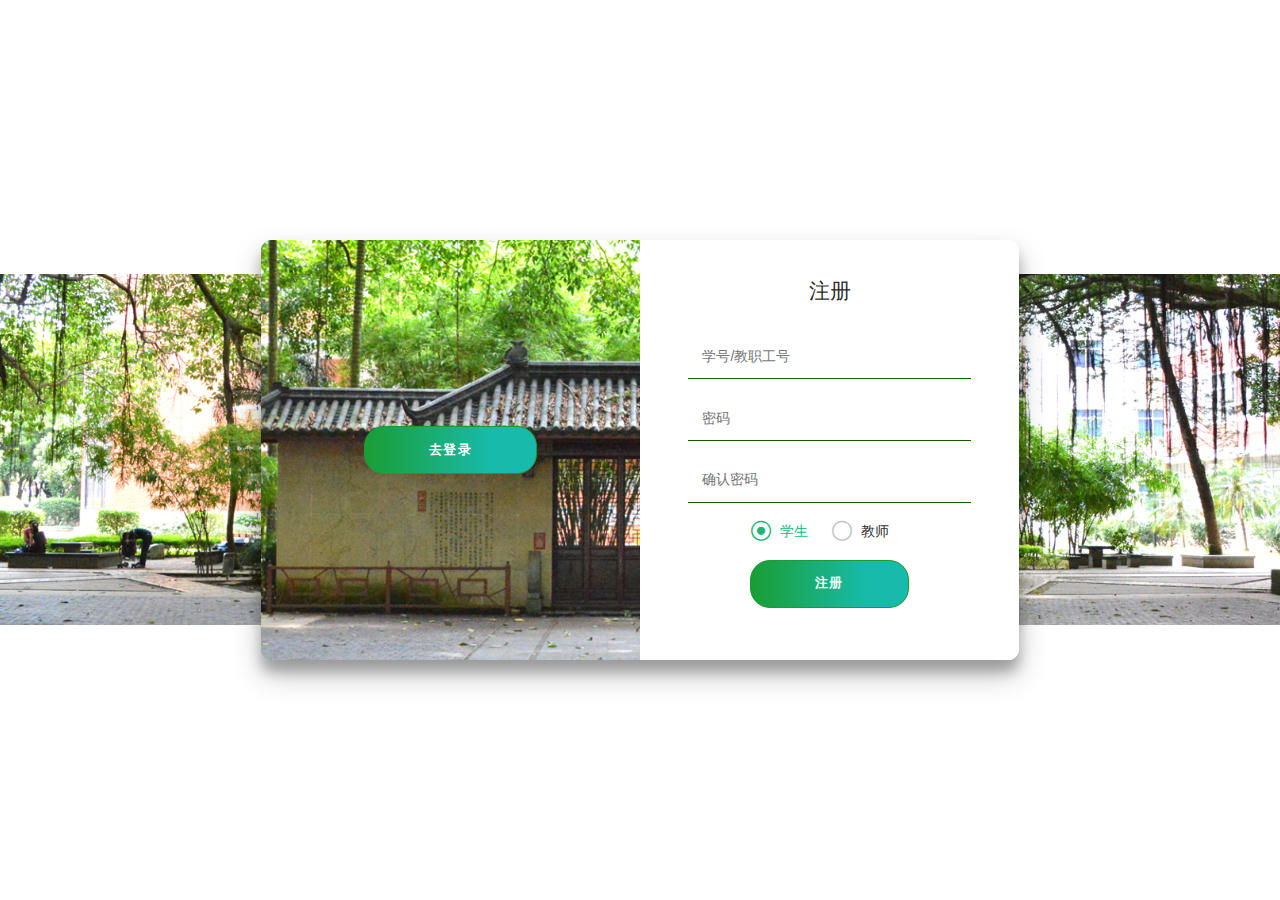
<file: src/main/resources/templates/index.html>
<!DOCTYPE html>
<!--<html lang="en">-->
<head>
    <meta charset="UTF-8">
    <link rel="stylesheet" href="../static/css/login.css">
    <meta name="renderer" content="webkit">
    <meta http-equiv="X-UA-Compatible" content="IE=edge,chrome=1">
    <meta name="viewport" content="width=device-width, initial-scale=1">
    <link rel="stylesheet" href="../static/layui/css/layui.css" />
    <script src="../static/layui/layui.js" type="text/javascript"></script>
    <title>岭南师范学院比赛管理系统</title>
</head>

<body>
    <div class="container right-panel-active">


        <!-- Sign In -->
        <div class="container__form container--signin">
            <form action="#" class="form" id="form2">
                <h2 class="form__title" style="font-size: 2em">岭南师范学院<br>比赛管理系统</h2>
                <input type="tel" name="ID" placeholder="学号" class="input" />
                <input type="password" name="password" placeholder="密码" class="input" />
                <div class="layui-form">
                    <!-- <div class="layui-form-item">
                    <input type="radio" name="people" value="学生" lay-filter="demo-radio-filter" title="学生" checked>
                    <input type="radio" name="people" value="教师" lay-filter="demo-radio-filter" title="教师">
                    <input type="radio" name="people" value="管理员" lay-filter="demo-radio-filter" title="管理员">
                </div> -->
                    <div class="layui-form-item">
                        <button class="btn" lay-submit lay-filter="demo-radio-submit">登录</button>
                        <!--                    <button class="layui-btn" lay-submit lay-filter="demo-radio-submit">确认</button>-->
                    </div>
                </div>
            </form>
        </div>
        <!-- Sign Up -->
        <div class="container__form container--signup">
            <form action="#" class="form" id="form1">
                <h2 class="form__title">注册</h2>
                <input type="username" placeholder="学号/教职工号" class="input" />
                <input type="password" placeholder="密码" class="input" />
                <input type="confirm_password" placeholder="确认密码" class="input" />
                <div class="layui-form">
                    <div class="layui-form-item">
                        <input type="radio" name="people" value="学生" lay-filter="demo-radio-filter" title="学生" checked>
                        <input type="radio" name="people" value="教师" lay-filter="demo-radio-filter" title="教师">
                    </div>
                    <div class="layui-form-item">
                        <!--                    <button class="btn" lay-submit lay-filter="demo-radio-submit">注册</button>-->
                        <button class="btn">注册</button>
                        <!--                    <button class="layui-btn" lay-submit lay-filter="demo-radio-submit">确认</button>-->
                    </div>
                </div>
            </form>
        </div>
        <script>
            layui.use(function () {
                var form = layui.form;
                var layer = layui.layer;

                var form = document.getElementById("form2");
                form.addEventListener('submit', function (e) {
                    e.preventDefault();

                    var formData = new FormData(form);
                    var obj = {};
                    formData.forEach(function (value, key) {
                        if (key === "ID") {
                            obj[key] = parseInt(value);
                        } else {
                            obj[key] = value;
                        }
                    })
                    console.log(JSON.stringify(obj));


                    var ajax = new XMLHttpRequest();
                    ajax.open("POST", "http://127.0.0.1:8080/login", true);

                    ajax.setRequestHeader("Content-Type", "application/json");

                    ajax.send(JSON.stringify(obj))

                    ajax.onreadystatechange = function () {
                        if (ajax.readyState === 4 && ajax.status === 200) {
                            // 解析返回的JSON数据
                            var response = JSON.parse(ajax.responseText);
                            localStorage.setItem("token", response.token)
                            if (response.role === "manager") {
                                window.location.href = "./manager/Match_Information.html";
                            } else if (response.role === "student") {
                                window.location.href = "./student/Student_Information.html";
                            } else if (response.role === "teacher") {
                                window.location.href = "./teacher/Teacher_Information.html";
                            }
                        } else {
                            console.log("密码出错，请重新登录");
                        }
                    };

                });
            });
        </script>

        <!-- Overlay -->
        <div class="container__overlay">
            <div class="overlay">
                <div class="overlay__panel overlay--left">
                    <button class="btn" id="signIn">去登录</button>
                </div>
                <div class="overlay__panel overlay--right">
                    <button class="btn" id="signUp">去注册</button>
                </div>
            </div>
        </div>
    </div>

    <script>
        const signInBtn = document.getElementById("signIn");
        const signUpBtn = document.getElementById("signUp");
        const fistForm = document.getElementById("form1");
        const secondForm = document.getElementById("form2");
        const container = document.querySelector(".container");

        signInBtn.addEventListener("click", () => {
            container.classList.remove("right-panel-active");
        });

        signUpBtn.addEventListener("click", () => {
            container.classList.add("right-panel-active");
        });

        fistForm.addEventListener("submit", (e) => e.preventDefault());
        secondForm.addEventListener("submit", (e) => e.preventDefault());

    </script>

</body>

</html>
</file>
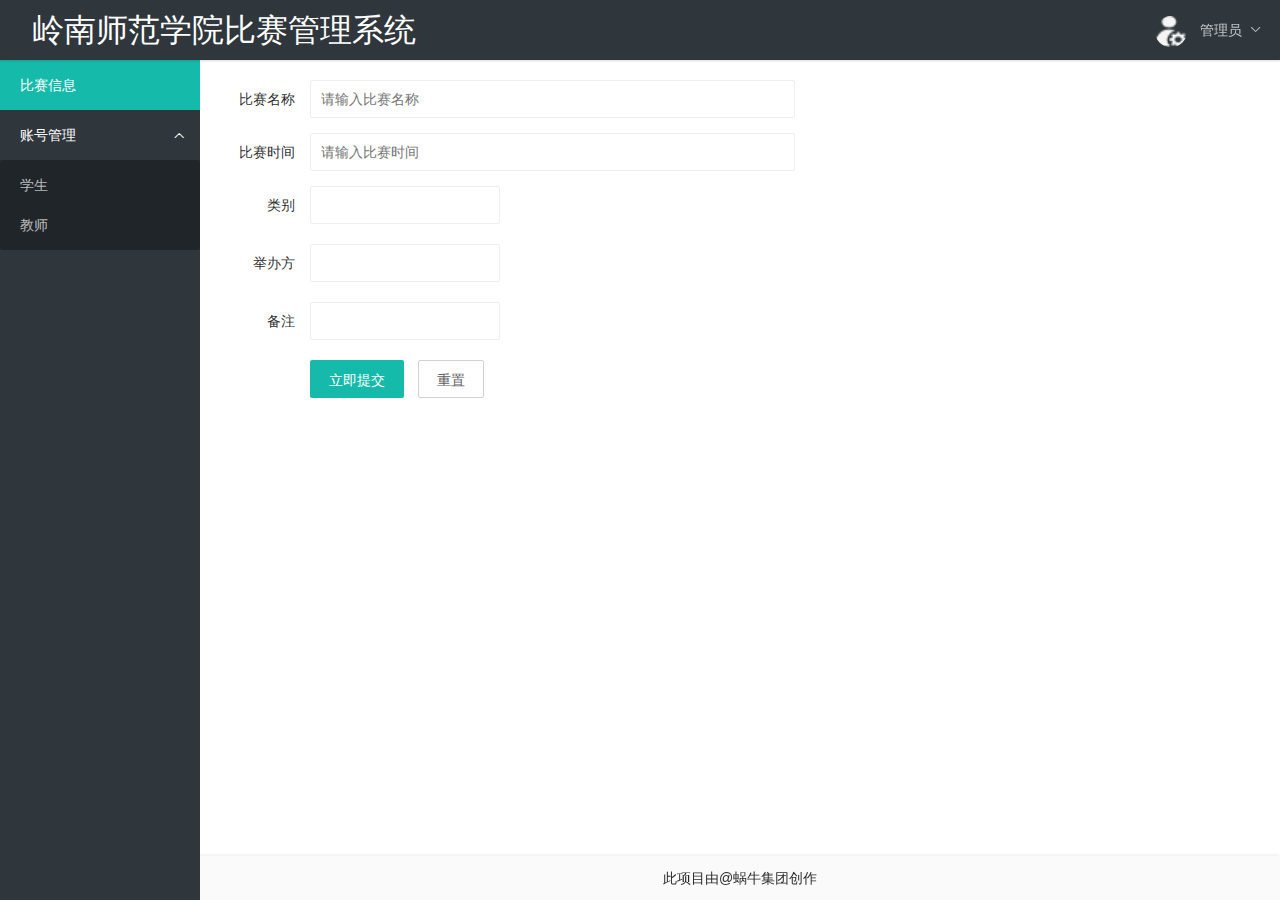
<file: src/main/resources/templates/manager/Match_Information.html>
<!DOCTYPE html>
<html lang="en">

<head>
  <meta charset="UTF-8">
  <title>管理员端</title>
  <meta name="renderer" content="webkit">
  <meta http-equiv="X-UA-Compatible" content="IE=edge,chrome=1">
  <meta name="viewport" content="width=device-width, initial-scale=1">
  <link rel="stylesheet" href="../../static/layui/css/layui.css" />
  <script src="../../static/layui/layui.js" type="text/javascript"></script>
</head>

<body>
  <div class="layui-layout layui-layout-admin">
    <div class="layui-header ">
      <div class="layui-logo layui-hide-xs layui-bg-black" style="width: 100% ;font-size: 2rem ;text-align: left">
        &emsp;岭南师范学院比赛管理系统</div>
      <!-- 头部区域（可配合layui 已有的水平导航） -->
      <ul class="layui-nav layui-layout-left">
        <!-- 移动端显示 -->
        <li class="layui-nav-item layui-show-xs-inline-block layui-hide-sm" lay-header-event="menuLeft">
          <i class="layui-icon layui-icon-spread-left"></i>
        </li>
      </ul>
      <ul class="layui-nav layui-layout-right">
        <li class="layui-nav-item layui-hide layui-show-sm-inline-block">
          <a href="javascript:;">
            <img src="../../static/img/custom.png" class="layui-nav-img" style="width: 35%;height: 35%">
            管理员端
          </a>
          <dl class="layui-nav-child">
            <dd><a href="../index.html">退出登录</a></dd>
          </dl>
        </li>
      </ul>
    </div>
    <div class="layui-side layui-bg-black">
      <div class="layui-side-scroll">
        <!-- 左侧导航区域（可配合layui已有的垂直导航） -->
        <ul class="layui-nav layui-nav-tree" lay-filter="test">
          <li class="layui-nav-item" style="background-color: #16baaa;"><a href="Match_Information.html"
              style="color: white">比赛信息</a></li>
          <li class="layui-nav-item layui-nav-itemed">
            <a class="" href="javascript:;">账号管理</a>
            <dl class="layui-nav-child">
              <dd><a href="Student_Account.html">学生</a></dd>
              <dd><a href="Teacher_Account.html">教师</a></dd>
            </dl>
          </li>
        </ul>
      </div>
    </div>

    <!--  //海海：管理员比赛名称录入-->
    <div class="layui-body">
      <!-- 内容主体区域 -->
      <div class="match_top">
        <form class="match-form" id="form1" action="">
          <div class="layui-form-item">
            <label class="layui-form-label">比赛名称</label>
            <div class="layui-input-block">
              <input type="text" name="name" lay-verify="title" required autocomplete="off" placeholder="请输入比赛名称"
                class="layui-input" style="width: 50%">
            </div>
          </div>
          <div class="layui-form-item">
            <label class="layui-form-label">比赛时间</label>
            <div class="layui-input-block">
              <input type="text" name="date" lay-verify="required" required placeholder="请输入比赛时间" autocomplete="off"
                class="layui-input" style="width: 50%">
            </div>
          </div>

          <div class="layui-form-item">
            <div class="layui-inline">
              <label class="layui-form-label">类别</label>
              <div class="layui-input-inline">
                <input type="tel" name="level" lay-verify="required|grade" required autocomplete="off"
                  class="layui-input">
              </div>
            </div>
          </div>
          <div class="layui-form-item">
            <div class="layui-inline">
              <label class="layui-form-label">举办方</label>
              <div class="layui-input-inline">
                <input type="text" name="host" lay-verify="required|host" required autocomplete="off"
                  class="layui-input">
              </div>
            </div>
          </div>
          <div class="layui-form-item">
            <div class="layui-inline">
              <label class="layui-form-label">备注</label>
              <div class="layui-input-inline">
                <input type="text" name="comment" lay-verify="required|host" autocomplete="off" class="layui-input">
              </div>
            </div>
          </div>

          <div class="layui-form-item">
            <div class="layui-input-block">
              <button type="submit" class="layui-btn" lay-submit="" lay-filter="demo1">立即提交</button>
              <button type="reset" class="layui-btn layui-btn-primary">重置</button>
            </div>
          </div>
        </form>
      </div>

      <table class="layui-hide" id="test" style="margin-bottom: 35%"></table>
      <!-- 注意：如果你直接复制所有代码到本地，上述 JS 路径需要改成你本地的 -->
      <script>
        // sudmit competition
        var form1 = document.getElementById('form1');
        form1.addEventListener('submit', function (e) {
          e.preventDefault();
          var formData = new FormData(form1);
          var obj = {};
          formData.forEach(function (value, key) {
            obj[key] = value;
          });
          var json = JSON.stringify(obj);
          console.log(json);
          let ajax = new XMLHttpRequest();
          ajax.open("POST", "http://127.0.0.1:8080/manager/competitions/add", true);
          ajax.setRequestHeader("Content-Type", "application/json");
          ajax.setRequestHeader("Authorization", localStorage.getItem("token"));
          ajax.send(json);
          ajax.onreadystatechange = function () {
            if (ajax.readyState === 4 && ajax.status === 200) {
              // refresh page
              location.reload();
            }
          }
        });

        layui.use('table', function () {
          var table = layui.table;
          var data;
          var ajax = new XMLHttpRequest();
          ajax.open("GET", "http://127.0.0.1:8080/manager/competitions/all", true);
          ajax.setRequestHeader("Content-Type", "application/json");
          ajax.setRequestHeader("Authorization", localStorage.getItem("token"));
          ajax.send();

          ajax.onreadystatechange = function () {
            if (ajax.readyState === 4 && ajax.status === 200) {
              // 解析返回的JSON数据
              var response = JSON.parse(ajax.responseText);
              data = response.data;
              console.log(response);

              table.render({
                elem: '#test'
                , data: data
                , request: ""
                , page: { //支持传入 laypage 组件的所有参数（某些参数除外，如：jump/elem） - 详见文档
                  layout: ['limit', 'count', 'prev', 'page', 'next', 'skip'] //自定义分页布局
                  , groups: 1 //只显示 1 个连续页码
                  , first: false //不显示首页
                  , last: false //不显示尾页
                }
                , cols: [[
                  { type: "checkbox" }
                  // {field:'id', width:80, title: 'ID', sort: true}
                  , { field: 'c_name', width: 500, title: '比赛名称', align: "center" }
                  , { field: 'c_time', width: 200, title: '比赛时间', sort: true, align: "center" }
                  , { field: 'level', width: 150, title: '类别', align: "center" }
                  , { field: 'host', title: '举办方', minWidth: 200, align: "center" }
                  , { field: 'comment', title: '备注', minWidth: 150, align: "center" }
                ]]
              });
            }
          };
        });
      </script>
    </div>
    <div class="layui-footer" style="text-align: center">
      <!-- 底部固定区域 -->
      此项目由@蜗牛集团创作
    </div>
  </div>
  <script>
    //JS
    layui.use(['element', 'layer', 'util'], function () {
      var element = layui.element;
      var layer = layui.layer;
      var util = layui.util;
      var $ = layui.$;
      //头部事件
      util.event('lay-header-event', {
        menuLeft: function (othis) { // 左侧菜单事件
          layer.msg('展开左侧菜单的操作', { icon: 0 });
        },
      });
    });
  </script>
</body>

</html>
</file>
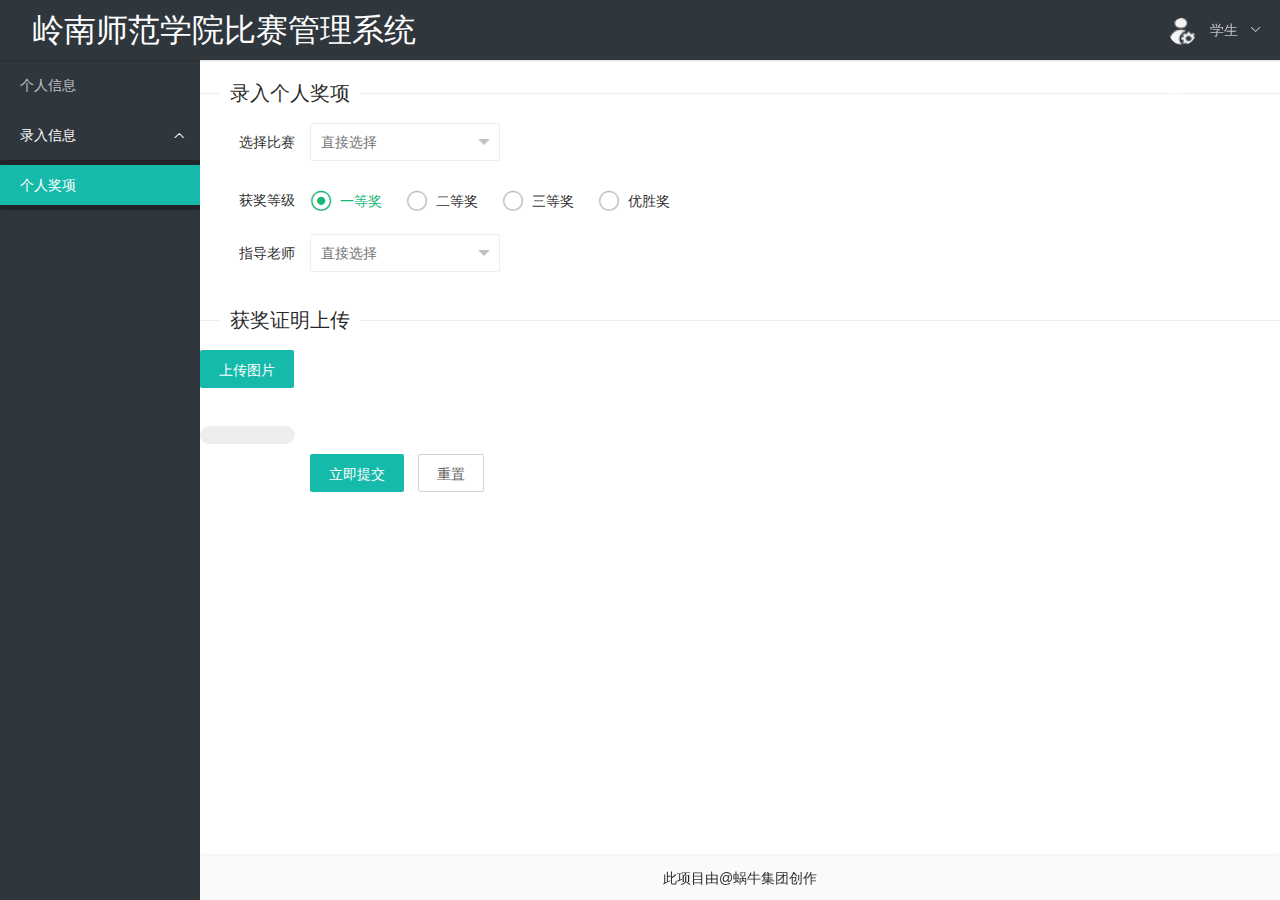
<file: src/main/resources/templates/student/Enter_Personal.html>
<!DOCTYPE html>
<html lang="en">

<head>
  <meta charset="UTF-8">
  <title>学生端</title>
  <meta name="renderer" content="webkit">
  <meta http-equiv="X-UA-Compatible" content="IE=edge,chrome=1">
  <meta name="viewport" content="width=device-width, initial-scale=1">
  <link rel="stylesheet" href="../../static/layui/css/layui.css" />
  <script src="../../static/layui/layui.js" type="text/javascript"></script>
</head>

<body>
  <div class="layui-layout layui-layout-admin">
    <div class="layui-header ">
      <div class="layui-logo layui-hide-xs layui-bg-black" style="width: 100% ;font-size: 2rem ;text-align: left;">
        &emsp;岭南师范学院比赛管理系统</div>
      <!-- 头部区域（可配合layui 已有的水平导航） -->
      <ul class="layui-nav layui-layout-left">
        <!-- 移动端显示 -->
        <li class="layui-nav-item layui-show-xs-inline-block layui-hide-sm" lay-header-event="menuLeft">
          <i class="layui-icon layui-icon-spread-left"></i>
        </li>
      </ul>
      <ul class="layui-nav layui-layout-right">
        <li class="layui-nav-item layui-hide layui-show-sm-inline-block">
          <a href="javascript:;">
            <img src="../../static/img/custom.png" class="layui-nav-img" style="width: 35%;height: 35%">
            学生端
          </a>
          <dl class="layui-nav-child">
            <dd><a href="../index.html">退出登录</a></dd>
          </dl>
        </li>
      </ul>
    </div>
    <div class="layui-side layui-bg-black">
      <div class="layui-side-scroll">
        <!-- 左侧导航区域（可配合layui已有的垂直导航） -->
        <ul class="layui-nav layui-nav-tree" lay-filter="test">
          <li class="layui-nav-item"><a href="Student_Information.html">个人信息</a></li>
          <!--        <li class="layui-nav-item"><a href="javascript:;">创建团队</a></li>-->
          <li class="layui-nav-item layui-nav-itemed">
            <a class="" href="javascript:;">录入信息</a>
            <dl class="layui-nav-child">
              <dd style="background-color: #16baaa"><a href="Enter_Personal.html" style="color: white">个人奖项</a></dd>
              <!--            <dd><a href="javascript:;">团队奖项</a></dd>-->
            </dl>
          </li>
        </ul>
      </div>
    </div>
    <div class="layui-body">
      <!-- 内容主体区域 -->

      <fieldset class="layui-elem-field layui-field-title" style="margin-top: 20px;">
        <legend>录入个人奖项</legend>
      </fieldset>
      <form class="layui-form" id="demo1" action="">
        <div class="layui-form-item">
          <div class="layui-inline">
            <label class="layui-form-label">选择比赛</label>
            <div class="layui-input-inline">
              <select name="c_name" lay-verify="required" lay-search="">
                <option value="">直接选择</option>
                <option value="中国大学生数学建模竞赛">中国大学生数学建模竞赛</option>
                <option value="数学与统计学院数学文化节之课堂十星比赛">数学与统计学院数学文化节之课堂十星比赛</option>
                <option value="数学与统计学院数学文化节之网页制作大赛">数学与统计学院数学文化节之网页制作大赛</option>
                <option value="数学与统计学院数学文化节之三笔字大赛">数学与统计学院数学文化节之三笔字大赛</option>
                <option value="泰迪杯全国大学生数据挖掘竞赛">泰迪杯全国大学生数据挖掘竞赛</option>
              </select>
            </div>
            <!--      <label class="layui-form-label">选择时间</label>-->
            <!--      <div class="layui-input-inline">-->
            <!--        <div class="layui-form">-->
            <!--          <div class="layui-input-inline">-->
            <!--            <input type="text" class="layui-input" id="ID-laydate-demo" placeholder="请选择时间">-->
            <!--          </div>-->
            <!--        </div>-->
            <!--        <script>-->
            <!--          layui.use(function(){-->
            <!--            var laydate = layui.laydate;-->
            <!--            // 渲染-->
            <!--            laydate.render({-->
            <!--              elem: '#ID-laydate-demo'-->
            <!--            });-->
            <!--            // 英文版-->
            <!--            laydate.render({-->
            <!--              elem: '#ID-laydate-demo-en',-->
            <!--              lang: 'en'-->
            <!--            });-->
            <!--          });-->
            <!--        </script>-->
            <!--      </div>-->
          </div>
        </div>
        <div class="layui-form-item">
          <label class="layui-form-label">获奖等级</label>
          <div class="layui-input-block">
            <input type="radio" name="grade" value="一等奖" title="一等奖" checked="">
            <input type="radio" name="grade" value="二等奖" title="二等奖">
            <input type="radio" name="grade" value="三等奖" title="三等奖">
            <input type="radio" name="grade" value="优胜奖" title="优胜奖">
          </div>
        </div>
        <div class="layui-form-item">
          <div class="layui-inline">
            <label class="layui-form-label">指导老师</label>
            <div class="layui-input-inline">
              <select name="tea_name" lay-verify="required" lay-search="">
                <option value="">直接选择</option>
                <option value="教师一">教师一</option>
                <option value="教师二">教师二</option>
                <option value="教师三">教师三</option>
                <option value="教师五">教师五</option>
              </select>
            </div>

          </div>
        </div>


        <fieldset class="layui-elem-field layui-field-title" style="margin-top: 30px;">
          <legend>获奖证明上传</legend>
        </fieldset>
        <div class="layui-upload">
          <button type="button" class="layui-btn" id="test1">上传图片</button>
          <div class="layui-upload-list">
            <img class="layui-upload-img" id="demo1">
            <p id="demoText"></p>
          </div>
          <div style="width: 95px;">
            <div class="layui-progress layui-progress-big" lay-showpercent="yes" lay-filter="demo">
              <div class="layui-progress-bar" lay-percent=""></div>
            </div>
          </div>
        </div>
        <!--      <a name="list-progress"> </a>-->
        <div style="margin-top: 10px;"></div>
        <!--      <fieldset class="layui-elem-field layui-field-title" style="margin-top: 30px;">-->
        <!--        <legend>上传参赛作品（可选）</legend>-->
        <!--      </fieldset>-->
        <!--      <div class="layui-btn-container">-->
        <!--        <button type="button" class="layui-btn layui-btn-primary" id="test4"><i class="layui-icon"></i>只允许压缩文件</button>-->
        <!--      </div>-->
        <div class="layui-form-item">
          <div class="layui-input-block">
            <button class="layui-btn" id="submit" lay-submit="" lay-filter="demo1"
              style="margin-bottom: 5%">立即提交</button>
            <button type="reset" class="layui-btn layui-btn-primary" style="margin-bottom: 5%">重置</button>
          </div>
        </div>
      </form>
      <!-- 注意：如果你直接复制所有代码到本地，上述 JS 路径需要改成你本地的 -->
      <script>
        layui.use(['upload', 'element', 'layer'], function () {
          var $ = layui.jquery
            , upload = layui.upload
            , element = layui.element
            , layer = layui.layer;

          var demo1 = document.getElementById('demo1');
          demo1.addEventListener("submit", function (e) {
            e.preventDefault();
            var submit = document.getElementById('submit');
            var formData = new FormData(demo1);
            var obj = {};
            formData.forEach(function (value, key) {
              obj[key] = value;
            })
            console.log(JSON.stringify(obj));
            var xml = new XMLHttpRequest();
            xml.open("POST", "http://localhost:8080/student/awards", true);
            xml.setRequestHeader("Content-type", "application/json;charset=UTF-8");
            xml.setRequestHeader("Authorization", localStorage.getItem("token"));
            xml.send(JSON.stringify(obj));

            xml.onreadystatechange = function () {
              if (xml.readyState == 4 && xml.status == 200) {
                location.reload;
                console.log("提交成功");
              }
            }
          })

          //常规使用 - 普通图片上传
          var uploadInst = upload.render({
            elem: '#test1'
            , url: 'https://httpbin.org/post' //此处用的是第三方的 http 请求演示，实际使用时改成您自己的上传接口即可。
            , before: function (obj) {
              //预读本地文件示例，不支持ie8
              obj.preview(function (index, file, result) {
                $('#demo1').attr('src', result); //图片链接（base64）
              });

              element.progress('demo', '0%'); //进度条复位
              layer.msg('上传中', { icon: 16, time: 0 });
            }
            , done: function (res) {
              //如果上传失败
              if (res.code > 0) {
                return layer.msg('上传失败');
              }
              //上传成功的一些操作
              //……
              $('#demoText').html(''); //置空上传失败的状态
            }
            , error: function () {
              //演示失败状态，并实现重传
              var demoText = $('#demoText');
              demoText.html('<span style="color: #FF5722;">上传失败</span> <a class="layui-btn layui-btn-xs demo-reload">重试</a>');
              demoText.find('.demo-reload').on('click', function () {
                uploadInst.upload();
              });
            }
            //进度条
            , progress: function (n, elem, e) {
              element.progress('demo', n + '%'); //可配合 layui 进度条元素使用
              if (n == 100) {
                layer.msg('上传完毕', { icon: 1 });
              }
            }
          });

          //指定允许上传的文件类型 压缩文件

          upload.render({ //允许上传的文件后缀
            elem: '#test4'
            , url: '' //此处配置你自己的上传接口即可
            , accept: 'file' //普通文件
            , exts: 'zip|rar|7z' //只允许上传压缩文件
            , done: function (res) {
              layer.msg('上传成功');
              console.log(res)
            }
          });


        });
      </script>
      <!--分割线-->
    </div>
    <div class="layui-footer" style="text-align: center">
      <!-- 底部固定区域 -->
      此项目由@蜗牛集团创作
    </div>
  </div>
  <!--<script src="../static/layui/layui.js" type="text/javascript"></script>-->
  <script>
    //JS
    layui.use(['element', 'layer', 'util'], function () {
      var element = layui.element;
      var layer = layui.layer;
      var util = layui.util;
      var $ = layui.$;
      //头部事件
      util.event('lay-header-event', {
        menuLeft: function (othis) { // 左侧菜单事件
          layer.msg('展开左侧菜单的操作', { icon: 0 });
        },
      });
    });
  </script>
</body>

</html>
</file>
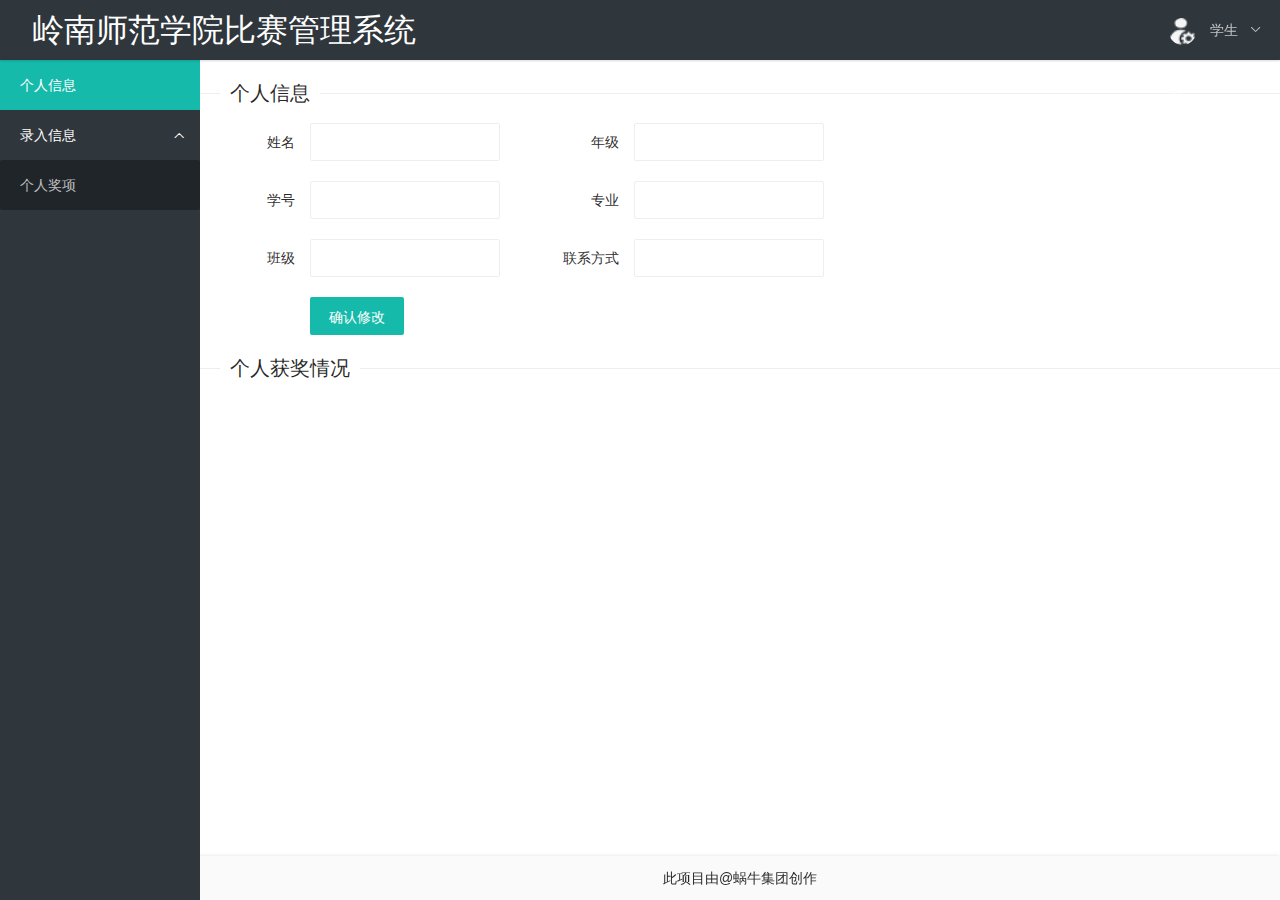
<file: src/main/resources/templates/student/Student_Information.html>
<!DOCTYPE html>
<html lang="en">

<head>
  <meta charset="UTF-8">
  <title>学生端</title>
  <meta name="renderer" content="webkit">
  <meta http-equiv="X-UA-Compatible" content="IE=edge,chrome=1">
  <meta name="viewport" content="width=device-width, initial-scale=1">
  <link rel="stylesheet" href="../../static/layui/css/layui.css" />
  <script src="../../static/layui/layui.js" type="text/javascript"></script>
</head>

<body>
  <div class="layui-layout layui-layout-admin">
    <div class="layui-header ">
      <div class="layui-logo layui-hide-xs layui-bg-black" style="width: 100% ;font-size: 2rem ;text-align: left;">
        &emsp;岭南师范学院比赛管理系统</div>
      <!-- 头部区域（可配合layui 已有的水平导航） -->
      <ul class="layui-nav layui-layout-left">
        <!-- 移动端显示 -->
        <li class="layui-nav-item layui-show-xs-inline-block layui-hide-sm" lay-header-event="menuLeft">
          <i class="layui-icon layui-icon-spread-left"></i>
        </li>
      </ul>
      <ul class="layui-nav layui-layout-right">
        <li class="layui-nav-item layui-hide layui-show-sm-inline-block">
          <a href="javascript:;">
            <img src="../../static/img/custom.png" class="layui-nav-img" style="width: 35%;height: 35%">
            学生端
          </a>
          <dl class="layui-nav-child">
            <dd><a href="../index.html">退出登录</a></dd>
          </dl>
        </li>
      </ul>
    </div>
    <div class="layui-side layui-bg-black">
      <div class="layui-side-scroll">
        <!-- 左侧导航区域（可配合layui已有的垂直导航） -->
        <ul class="layui-nav layui-nav-tree" lay-filter="test">
          <li class="layui-nav-item" style="background-color: #16baaa"><a href="Student_Information.html"
              style="color: white">个人信息</a></li>
          <li class="layui-nav-item layui-nav-itemed">
            <a class="" href="javascript:;">录入信息</a>
            <dl class="layui-nav-child">
              <dd><a href="Enter_Personal.html">个人奖项</a></dd>
            </dl>
          </li>
        </ul>
      </div>
    </div>
    <div class="layui-body">
      <!-- 内容主体区域 -->
      <fieldset class="layui-elem-field layui-field-title" style="margin-top: 20px;">
        <legend>个人信息</legend>
      </fieldset>
      <form class="layui-form" action="">
        <div class="layui-form-item">
          <div class="layui-inline">
            <label class="layui-form-label">姓名</label>
            <div class="layui-input-inline">
              <input type="text" id="name" disabled="disabled" name="stu_name" autocomplete="off" class="layui-input">
            </div>
          </div>
          <div class="layui-inline">
            <label class="layui-form-label">年级</label>
            <div class="layui-input-inline">
              <input type="text" id="grade" disabled="disabled" name="grade" autocomplete="off" class="layui-input">
            </div>
          </div>
        </div>
        <div class="layui-form-item">
          <div class="layui-inline">
            <label class="layui-form-label">学号</label>
            <div class="layui-input-inline">
              <input type="text" id="ID" disabled="disabled" name="id" autocomplete="off" class="layui-input">
            </div>
          </div>
          <div class="layui-inline">
            <label class="layui-form-label">专业</label>
            <div class="layui-input-inline">
              <input type="text" id="major" disabled="disabled" name="major" autocomplete="off" class="layui-input">
            </div>
          </div>
        </div>
        <div class="layui-form-item">
          <div class="layui-inline">
            <label class="layui-form-label">班级</label>
            <div class="layui-input-inline">
              <input type="text" id="class_num" disabled="disabled" name="class_num" autocomplete="off"
                class="layui-input">
            </div>
          </div>
          <div class="layui-inline">
            <label class="layui-form-label">联系方式</label>
            <div class="layui-input-inline">
              <input type="text" id="phone" name="phone" lay-verify="phone" autocomplete="off" class="layui-input">
            </div>
          </div>
        </div>
        <div class="layui-form-item">
          <div class="layui-input-block">
            <button type="submit" class="layui-btn" lay-submit="" lay-filter="demo1">确认修改</button>
          </div>
        </div>
      </form>
      <fieldset class="layui-elem-field layui-field-title" style="margin-top: 20px;">
        <legend>个人获奖情况</legend>
      </fieldset>
      <table class="layui-hide" id="test" style="margin-bottom: 35%"></table>
      <!-- 注意：如果你直接复制所有代码到本地，上述 JS 路径需要改成你本地的 -->

      <script>
        var name1 = document.getElementById("name");
        var grade = document.getElementById("grade");
        var id = document.getElementById("ID");
        var major = document.getElementById("major");
        var class_num = document.getElementById("class_num");
        var phone = document.getElementById("phone");

        var information;
        var reqinfo = new XMLHttpRequest();
        reqinfo.open("GET", "http://127.0.0.1:8080/student/information", true);
        reqinfo.setRequestHeader("Content-Type", "application/json");
        reqinfo.setRequestHeader("Authorization", localStorage.getItem("token"));
        reqinfo.send();
        reqinfo.onreadystatechange = function () {
          if (reqinfo.readyState === 4 && reqinfo.status === 200) {
            information = JSON.parse(reqinfo.responseText);
            // console.log(information);
            name1.value = information.stu_name;
            grade.value = information.grade;
            id.value = information.sid;
            major.value = information.major;
            class_num.value = information.class_num;
            phone.value = information.phone;
          }
        }

        layui.use('table', function () {
          var table = layui.table;
          
          var data;
          var ajax = new XMLHttpRequest();
          ajax.open("GET", "http://127.0.0.1:8080/student/awards", true);
          ajax.setRequestHeader("Content-Type", "application/json");
          ajax.setRequestHeader("Authorization", localStorage.getItem("token"));
          ajax.send();
          ajax.onreadystatechange = function () {
            if (ajax.readyState === 4 && ajax.status === 200) {
              // 解析返回的JSON数据
              var response = JSON.parse(ajax.responseText);
              data = response.data;

              // 渲染表格
              table.render({
                elem: '#test'
                , page: { //支持传入 laypage 组件的所有参数（某些参数除外，如：jump/elem） - 详见文档
                  layout: ['limit', 'count', 'prev', 'page', 'next', 'skip'] //自定义分页布局
                  //,curr: 5 //设定初始在第 5 页
                  , groups: 1 //只显示 1 个连续页码
                  , first: false //不显示首页
                  , limit: 5
                  , last: false //不显示尾页
                }
                , data: data
                , cols: [[
                  { type: "checkbox" }
                  , { field: 'c_name', width: 400, title: '比赛名称', align: "center" }
                  , { field: 'c_time', width: 200, title: '比赛时间', sort: true, align: "center" }
                  , { field: 'grade', width: 150, title: '等级', align: "center" }
                  , { field: 'host', title: '举办方', minWidth: 200, align: "center" }
                  , { field: 'level', title: '类别', minWidth: 200, align: "center" }
                ]]
              });

            }
          };

        });
      </script>
      <!--分割线-->
    </div>
    <div class="layui-footer" style="text-align: center">
      <!-- 底部固定区域 -->
      此项目由@蜗牛集团创作
    </div>
  </div>
  <script>
    //JS
    layui.use(['element', 'layer', 'util'], function () {
      var element = layui.element;
      var layer = layui.layer;
      var util = layui.util;
      var $ = layui.$;
      //头部事件
      util.event('lay-header-event', {
        menuLeft: function (othis) { // 左侧菜单事件
          layer.msg('展开左侧菜单的操作', { icon: 0 });
        },
      });
    });
  </script>
</body>

</html>
</file>
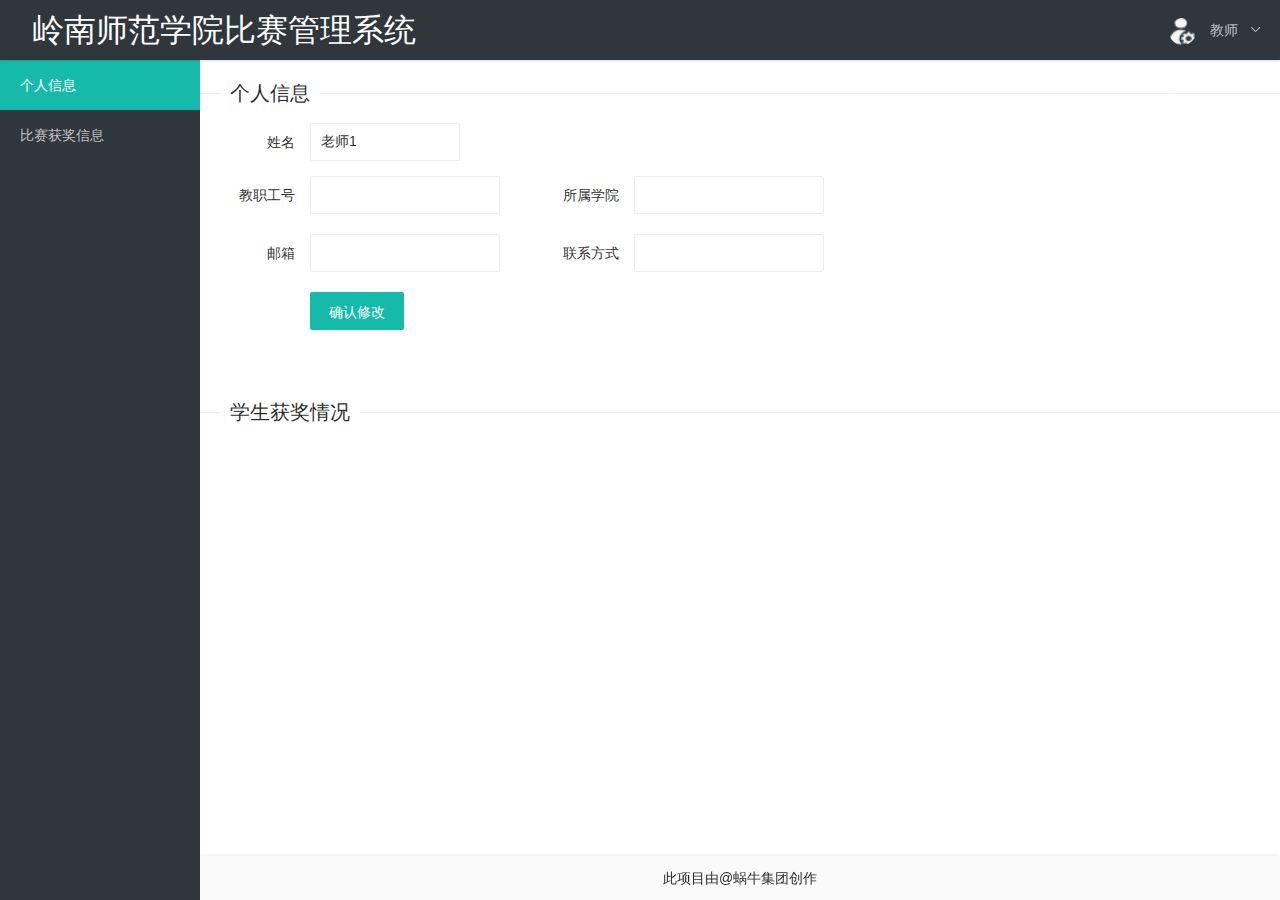
<file: src/main/resources/templates/teacher/Teacher_Information.html>
<!DOCTYPE html>
<html lang="en">

<head>
  <meta charset="UTF-8">
  <title>教师端</title>
  <meta name="renderer" content="webkit">
  <meta http-equiv="X-UA-Compatible" content="IE=edge,chrome=1">
  <meta name="viewport" content="width=device-width, initial-scale=1">
  <link rel="stylesheet" href="../../static/layui/css/layui.css" />
  <script src="../../static/layui/layui.js" type="text/javascript"></script>
</head>

<body>
  <div class="layui-layout layui-layout-admin">
    <div class="layui-header ">
      <div class="layui-logo layui-hide-xs layui-bg-black" style="width: 100% ;font-size: 2rem ;text-align: left">
        &emsp;岭南师范学院比赛管理系统</div>
      <!-- 头部区域（可配合layui 已有的水平导航） -->
      <ul class="layui-nav layui-layout-left">
        <!-- 移动端显示 -->
        <li class="layui-nav-item layui-show-xs-inline-block layui-hide-sm" lay-header-event="menuLeft">
          <i class="layui-icon layui-icon-spread-left"></i>
        </li>
      </ul>
      <ul class="layui-nav layui-layout-right">
        <li class="layui-nav-item layui-hide layui-show-sm-inline-block">
          <a href="javascript:;">
            <img src="../../static/img/custom.png" class="layui-nav-img" style="width: 35%;height: 35%">
            教师端
          </a>
          <dl class="layui-nav-child">
            <dd><a href="../index.html">退出登录</a></dd>
          </dl>
        </li>
      </ul>
    </div>
    <div class="layui-side layui-bg-black">
      <div class="layui-side-scroll">
        <!-- 左侧导航区域（可配合layui已有的垂直导航） -->
        <ul class="layui-nav layui-nav-tree" lay-filter="test">
          <li class="layui-nav-item" style="background-color: #16baaa"><a href="Teacher_Information.html"
              style="color: white">个人信息</a></li>
          <li class="layui-nav-item"><a href="Contest_Award.html">比赛获奖信息</a></li>
        </ul>
      </div>
    </div>
    <div class="layui-body">
      <!-- 内容主体区域 -->
      <fieldset class="layui-elem-field layui-field-title" style="margin-top: 20px;">
        <legend>个人信息</legend>
      </fieldset>
      <form class="layui-form" id="form12" action="#">
        <div class="layui-form-item">
          <label class="layui-form-label">姓名</label>
          <div class="layui-input-block">
            <input type="text" id="t_name" name="name" disabled="disabled" lay-reqtext="用户名是必填项，岂能为空？" value="老师1"
              autocomplete="off" class="layui-input" style="width:15.5%">
          </div>
        </div>
        <div class="layui-form-item">
          <div class="layui-inline">
            <label class="layui-form-label">教职工号</label>
            <div class="layui-input-inline">
              <input type="text" id="t_id" disabled="disabled" name="id" autocomplete="off" class="layui-input">
            </div>
          </div>
          <div class="layui-inline">
            <label class="layui-form-label">所属学院</label>
            <div class="layui-input-inline">
              <input type="text" id="department" disabled="disabled" name="department" autocomplete="off"
                class="layui-input">
            </div>
          </div>
        </div>
        <div class="layui-form-item">
          <div class="layui-inline">
            <label class="layui-form-label">邮箱</label>
            <div class="layui-input-inline">
              <input type="text" id="email" name="email" lay-verify="email" autocomplete="off" class="layui-input">
            </div>
          </div>
          <div class="layui-inline">
            <label class="layui-form-label">联系方式</label>
            <div class="layui-input-inline">
              <input type="text" id="phone" name="phone" lay-verify="phone" autocomplete="off" class="layui-input">
            </div>
          </div>
        </div>
        <div class="layui-form-item">
          <div class="layui-input-block">
            <button type="submit" id="butto" class="layui-btn" lay-submit="" lay-filter="demo1"
              style="margin-bottom: 5%">确认修改</button>
          </div>
        </div>
      </form>

      <fieldset class="layui-elem-field layui-field-title" style="margin-top: 20px;">
        <legend>学生获奖情况</legend>
      </fieldset>
      <table class="layui-hide" id="test" style="margin-bottom: 35%"></table>
      <script>
        var t_name = document.getElementById('t_name');
        var t_id = document.getElementById('t_id');
        var department = document.getElementById('department');
        var email = document.getElementById('email');
        var phone = document.getElementById('phone');

        var information;
        var reqinfo = new XMLHttpRequest();
        reqinfo.open("GET", "http://127.0.0.1:8080/teacher/information", true)
        reqinfo.setRequestHeader("Content-Type", "application/json");
        reqinfo.setRequestHeader("Authorization", localStorage.getItem("token"));
        reqinfo.send();
        reqinfo.onreadystatechange = function () {
          if (reqinfo.readyState == 4 && reqinfo.status == 200) {
            information = JSON.parse(reqinfo.responseText);
            console.log(information);
            t_name.value = information.t_name;
            t_id.value = information.tid;
            department.value = information.department;
            email.value = information.email;
            phone.value = information.phone;
          }
        };

        layui.use('table', function () {
          var table = layui.table;

          var data;
          var ajax = new XMLHttpRequest();
          ajax.open("GET", "http://127.0.0.1:8080/teacher/award", true);
          ajax.setRequestHeader("Content-Type", "application/json");
          ajax.setRequestHeader("Authorization", localStorage.getItem("token"));
          ajax.send();

          ajax.onreadystatechange = function () {
            if (ajax.readyState == 4 && ajax.status == 200) {
              data = JSON.parse(ajax.responseText);
              console.log(data);
              table.render({
                elem: '#test'
                , data: data.data
                , page: { //支持传入 laypage 组件的所有参数（某些参数除外，如：jump/elem） - 详见文档
                  layout: ['limit', 'count', 'prev', 'page', 'next', 'skip'] //自定义分页布局
                  //,curr: 5 //设定初始在第 5 页
                  , groups: 1 //只显示 1 个连续页码
                  , first: false //不显示首页
                  , limit: 5
                  , last: false //不显示尾页
                }
                , cols: [[
                  { type: "checkbox" },
                  { field: 'id', width: 130, title: '学号', sort: true, align: "center" }
                  , { field: 'stu_name', width: 90, title: '学生姓名', align: "center" }
                  , { field: 'c_name', width: 350, title: '比赛名称', align: "center" }
                  , { field: 'time', title: '比赛时间', sort: true, width: 130, align: "center" }
                  , { field: 'grade', width: 90, title: '等级', align: "center" }
                  , { field: 'host', title: '举办方', minWidth: 220, align: "center" }
                  , { field: 'level', title: '类别', align: "center", width: 100 },
                  // ,{field:'note', title: '备注', minWidth: 150},
                  { title: "获奖证书", templet: "#TPL-demo-title", align: "center" }
                ]]
              });
            }
          };
          // table.render({
          //   elem: '#test'
          //   , url: '../../static/data/all_award.json'
          //   , page: { //支持传入 laypage 组件的所有参数（某些参数除外，如：jump/elem） - 详见文档
          //     layout: ['limit', 'count', 'prev', 'page', 'next', 'skip'] //自定义分页布局
          //     //,curr: 5 //设定初始在第 5 页
          //     , groups: 1 //只显示 1 个连续页码
          //     , first: false //不显示首页
          //     , limit: 5
          //     , last: false //不显示尾页

          //   }
          //   , cols: [[
          //     { type: "checkbox" },
          //     { field: 'id', width: 130, title: '学号', sort: true, align: "center" }
          //     , { field: 'stu_name', width: 90, title: '学生姓名', align: "center" }
          //     , { field: 'c_name', width: 350, title: '比赛名称', align: "center" }
          //     , { field: 'time', title: '比赛时间', sort: true, width: 130, align: "center" }
          //     , { field: 'grade', width: 90, title: '等级', align: "center" }
          //     , { field: 'host', title: '举办方', minWidth: 220, align: "center" }
          //     , { field: 'level', title: '类别', align: "center", width: 100 },
          //     // ,{field:'note', title: '备注', minWidth: 150},
          //     { title: "获奖证书", templet: "#TPL-demo-title", align: "center" }
          //   ]]

          // });
        });
        // update personal information
        var form1 = document.getElementById("form12");
        form1.addEventListener("submit", function (e) {
          e.preventDefault();
          var formData = new FormData(form1);
          var obj = {};
          formData.forEach(function (value, key) {
            if (key === "phone" || key === "email") {
              obj[key] = value;
            }
          })
          console.log(obj);
          var ajax1 = new XMLHttpRequest();
          ajax1.open("POST", "http://127.0.0.1:8080/teacher/information", true);
          ajax1.setRequestHeader("Content-Type", "application/json");
          ajax1.setRequestHeader("Authorization", localStorage.getItem("token"));
          ajax1.send(JSON.stringify(obj));
          ajax1.DONE = function () {
            console.log("请求成功");
            location.reload();
          }
        });
      </script>
      <!-- 模板 -->
      <script type="text/html" id="TPL-demo-title">
      <a href="{{=d.href}}" class="layui-table-link">
        查看图片
      </a>
    </script>
    </div>
    <div class="layui-footer" style="text-align: center">
      <!-- 底部固定区域 -->
      此项目由@蜗牛集团创作
    </div>
  </div>
  <script>
    //JS
    layui.use(['element', 'layer', 'util'], function () {
      var element = layui.element;
      var layer = layui.layer;
      var util = layui.util;
      var $ = layui.$;
      //头部事件
      util.event('lay-header-event', {
        menuLeft: function (othis) { // 左侧菜单事件
          layer.msg('展开左侧菜单的操作', { icon: 0 });
        },
      });
    });
  </script>
</body>

</html>
</file>
<file: src/main/resources/static/css/login.css>
*{
    margin: 0;
    padding: 0;
    list-style: none;
    box-sizing: border-box;
    text-decoration: none;
}
html {
    height: 100%;
    background-color: antiquewhite;
}
:root {
    /* COLORS */
    --white: #ffffff;
    --gray: #333;
    --blue: #1a9d34;
    --lightblue: #18bbab;

    /* RADII */
    --button-radius: 0.7rem;

    /* SIZES */
    --max-width: 758px;
    --max-height: 420px;

    font-size: 16px;
    font-family: -apple-system, BlinkMacSystemFont, "Segoe UI", Roboto, Oxygen,
    Ubuntu, Cantarell, "Open Sans", "Helvetica Neue", sans-serif;
}

body {
    align-items: center;
    /*background: url("https://res.cloudinary.com/dbhnlktrv/image/upload/v1599997626/background_oeuhe7.jpg");*/
    /* 决定背景图像的位置是在视口内固定，或者随着包含它的区块滚动。 */
    /* https://developer.mozilla.org/zh-CN/docs/Web/CSS/background-attachment */
    background: var(--white) url("../img/login.jpg") no-repeat fixed center;
    background-size: 119%;
    display: grid;
    height: 100vh;
    place-items: center;
}

.form__title {
    font-weight: 300;
    margin: 0;
    margin-bottom: 1.25rem;
}

.link {
    color: var(--gray);
    font-size: 0.9rem;
    margin: 1.5rem 0;
    text-decoration: none;
}

.container {
    background-color: var(--white);
    border-radius: var(--button-radius);
    box-shadow: 0 0.9rem 1.7rem rgba(0, 0, 0, 0.25),
    0 0.7rem 0.7rem rgba(0, 0, 0, 0.22);
    height: var(--max-height);
    max-width: var(--max-width);
    overflow: hidden;
    position: relative;
    width: 100%;
}

.container__form {
    height: 100%;
    position: absolute;
    top: 0;
    transition: all 0.6s ease-in-out;
}

.container--signin {
    left: 0;
    width: 50%;
    z-index: 2;
}

.container.right-panel-active .container--signin {
    transform: translateX(100%);
}

.container--signup {
    left: 0;
    opacity: 0;
    width: 50%;
    z-index: 1;
}

.container.right-panel-active .container--signup {
    animation: show 0.6s;
    opacity: 1;
    transform: translateX(100%);
    z-index: 5;
}

.container__overlay {
    height: 100%;
    left: 50%;
    overflow: hidden;
    position: absolute;
    top: 0;
    transition: transform 0.6s ease-in-out;
    width: 50%;
    z-index: 100;
}

.container.right-panel-active .container__overlay {
    transform: translateX(-100%);
}

.overlay {
    /*background: url("https://cdn.pixabay.com/photo/2018/08/14/13/23/ocean-3605547_1280.jpg");*/
    background: var(--lightblue) url("../img/login.jpg") no-repeat fixed center;
    background-size: cover;
    height: 100%;
    left: -100%;
    position: relative;
    transform: translateX(0);
    transition: transform 0.6s ease-in-out;
    width: 200%;
}

.container.right-panel-active .overlay {
    transform: translateX(50%);
}

.overlay__panel {
    align-items: center;
    display: flex;
    flex-direction: column;
    height: 100%;
    justify-content: center;
    position: absolute;
    text-align: center;
    top: 0;
    transform: translateX(0);
    transition: transform 0.6s ease-in-out;
    width: 50%;
}

.overlay--left {
    transform: translateX(-20%);
}

.container.right-panel-active .overlay--left {
    transform: translateX(0);
}

.overlay--right {
    right: 0;
    transform: translateX(0);
}

.container.right-panel-active .overlay--right {
    transform: translateX(20%);
}

.btn {

    background-color: var(--blue);
    background-image: linear-gradient(90deg, var(--blue) 0%, var(--lightblue) 74%);
    border-radius: 20px;
    border: 1px solid var(--blue);
    color: var(--white);
    cursor: pointer;
    font-size: 0.8rem;
    font-weight: bold;
    letter-spacing: 0.1rem;
    padding: 0.9rem 4rem;
    text-transform: uppercase;
    transition: transform 80ms ease-in;
}

.form>.btn {
    margin-top: 1.5rem;
}

.btn:active {
    transform: scale(0.95);
}

.btn:focus {
    outline: none;
}

.form {
    background-color: var(--white);
    display: flex;
    align-items: center;
    justify-content: center;
    flex-direction: column;
    padding: 0 3rem;
    height: 100%;
    text-align: center;
}

.input {
    background-color: #ffffff;
    border-bottom: #185701 0.1rem solid;
    border-left: none;
    border-top: none;
    border-right: none;
    padding: 0.9rem 0.9rem;
    margin: 0.5rem 0;
    width: 100%;
}

@keyframes show {

    0%,
    49.99% {
        opacity: 0;
        z-index: 1;
    }

    50%,
    100% {
        opacity: 1;
        z-index: 5;
    }
}
</file>
<file: src/main/resources/static/layui/css/layui.css>
blockquote,body,button,dd,div,dl,dt,form,h1,h2,h3,h4,h5,h6,input,li,ol,p,pre,td,textarea,th,ul{margin:0;padding:0;-webkit-tap-highlight-color:rgba(0,0,0,0)}a:active,a:hover{outline:0}img{display:inline-block;border:none;vertical-align:middle}li{list-style:none}table{border-collapse:collapse;border-spacing:0}h1,h2,h3,h4{font-weight:700}h5,h6{font-weight:500;font-size:100%}button,input,select,textarea{font-size:100%}button,input,optgroup,option,select,textarea{font-family:inherit;font-size:inherit;font-style:inherit;font-weight:inherit;outline:0}pre{white-space:pre-wrap;white-space:-moz-pre-wrap;white-space:-pre-wrap;white-space:-o-pre-wrap;word-wrap:break-word}body{line-height:1.6;color:#333;color:rgba(0,0,0,.85);font:14px Helvetica Neue,Helvetica,PingFang SC,Tahoma,Arial,sans-serif}hr{height:0;line-height:0;margin:10px 0;padding:0;border:none!important;border-bottom:1px solid #eee!important;clear:both;overflow:hidden;background:0 0}a{color:#333;text-decoration:none}a:hover{color:#777}a cite{font-style:normal;*cursor:pointer}.layui-border-box,.layui-border-box *{box-sizing:border-box}.layui-box,.layui-box *{box-sizing:content-box}.layui-clear{clear:both;*zoom:1}.layui-clear:after{content:'\20';clear:both;*zoom:1;display:block;height:0}.layui-clear-space{word-spacing:-5px}.layui-inline{position:relative;display:inline-block;*display:inline;*zoom:1;vertical-align:middle}.layui-edge{position:relative;display:inline-block;vertical-align:middle;width:0;height:0;border-width:6px;border-style:dashed;border-color:transparent;overflow:hidden}.layui-edge-top{top:-4px;border-bottom-color:#999;border-bottom-style:solid}.layui-edge-right{border-left-color:#999;border-left-style:solid}.layui-edge-bottom{top:2px;border-top-color:#999;border-top-style:solid}.layui-edge-left{border-right-color:#999;border-right-style:solid}.layui-elip{text-overflow:ellipsis;overflow:hidden;white-space:nowrap}.layui-disabled,.layui-icon,.layui-unselect{-moz-user-select:none;-webkit-user-select:none;-ms-user-select:none}.layui-disabled,.layui-disabled:hover{color:#d2d2d2!important;cursor:not-allowed!important}.layui-circle{border-radius:100%}.layui-show{display:block!important}.layui-hide{display:none!important}.layui-show-v{visibility:visible!important}.layui-hide-v{visibility:hidden!important}@font-face{font-family:layui-icon;src:url(../font/iconfont.eot?v=282);src:url(../font/iconfont.eot?v=282#iefix) format('embedded-opentype'),url(../font/iconfont.woff2?v=282) format('woff2'),url(../font/iconfont.woff?v=282) format('woff'),url(../font/iconfont.ttf?v=282) format('truetype'),url(../font/iconfont.svg?v=282#layui-icon) format('svg')}.layui-icon{font-family:layui-icon!important;font-size:16px;font-style:normal;-webkit-font-smoothing:antialiased;-moz-osx-font-smoothing:grayscale}.layui-icon-leaf:before{content:"\e701"}.layui-icon-folder:before{content:"\eabe"}.layui-icon-folder-open:before{content:"\eac1"}.layui-icon-gitee:before{content:"\e69b"}.layui-icon-github:before{content:"\e6a7"}.layui-icon-disabled:before{content:"\e6cc"}.layui-icon-moon:before{content:"\e6c2"}.layui-icon-error:before{content:"\e693"}.layui-icon-success:before{content:"\e697"}.layui-icon-question:before{content:"\e699"}.layui-icon-lock:before{content:"\e69a"}.layui-icon-eye:before{content:"\e695"}.layui-icon-eye-invisible:before{content:"\e696"}.layui-icon-backspace:before{content:"\e694"}.layui-icon-tips-fill:before{content:"\eb2e"}.layui-icon-test:before{content:"\e692"}.layui-icon-clear:before{content:"\e788"}.layui-icon-heart-fill:before{content:"\e68f"}.layui-icon-light:before{content:"\e748"}.layui-icon-music:before{content:"\e690"}.layui-icon-time:before{content:"\e68d"}.layui-icon-ie:before{content:"\e7bb"}.layui-icon-firefox:before{content:"\e686"}.layui-icon-at:before{content:"\e687"}.layui-icon-bluetooth:before{content:"\e689"}.layui-icon-chrome:before{content:"\e68a"}.layui-icon-edge:before{content:"\e68b"}.layui-icon-heart:before{content:"\e68c"}.layui-icon-key:before{content:"\e683"}.layui-icon-android:before{content:"\e684"}.layui-icon-mike:before{content:"\e6dc"}.layui-icon-mute:before{content:"\e685"}.layui-icon-gift:before{content:"\e627"}.layui-icon-windows:before{content:"\e67f"}.layui-icon-ios:before{content:"\e680"}.layui-icon-logout:before{content:"\e682"}.layui-icon-wifi:before{content:"\e7e0"}.layui-icon-rss:before{content:"\e808"}.layui-icon-email:before{content:"\e618"}.layui-icon-reduce-circle:before{content:"\e616"}.layui-icon-transfer:before{content:"\e691"}.layui-icon-service:before{content:"\e626"}.layui-icon-addition:before{content:"\e624"}.layui-icon-subtraction:before{content:"\e67e"}.layui-icon-slider:before{content:"\e714"}.layui-icon-print:before{content:"\e66d"}.layui-icon-export:before{content:"\e67d"}.layui-icon-cols:before{content:"\e610"}.layui-icon-screen-full:before{content:"\e622"}.layui-icon-screen-restore:before{content:"\e758"}.layui-icon-rate-half:before{content:"\e6c9"}.layui-icon-rate-solid:before{content:"\e67a"}.layui-icon-rate:before{content:"\e67b"}.layui-icon-cellphone:before{content:"\e678"}.layui-icon-vercode:before{content:"\e679"}.layui-icon-login-weibo:before{content:"\e675"}.layui-icon-login-qq:before{content:"\e676"}.layui-icon-login-wechat:before{content:"\e677"}.layui-icon-username:before{content:"\e66f"}.layui-icon-password:before{content:"\e673"}.layui-icon-refresh-3:before{content:"\e9aa"}.layui-icon-auz:before{content:"\e672"}.layui-icon-shrink-right:before{content:"\e668"}.layui-icon-spread-left:before{content:"\e66b"}.layui-icon-snowflake:before{content:"\e6b1"}.layui-icon-tips:before{content:"\e702"}.layui-icon-note:before{content:"\e66e"}.layui-icon-senior:before{content:"\e674"}.layui-icon-refresh-1:before{content:"\e666"}.layui-icon-refresh:before{content:"\e669"}.layui-icon-flag:before{content:"\e66c"}.layui-icon-theme:before{content:"\e66a"}.layui-icon-notice:before{content:"\e667"}.layui-icon-console:before{content:"\e665"}.layui-icon-website:before{content:"\e7ae"}.layui-icon-face-surprised:before{content:"\e664"}.layui-icon-set:before{content:"\e716"}.layui-icon-template:before{content:"\e663"}.layui-icon-app:before{content:"\e653"}.layui-icon-template-1:before{content:"\e656"}.layui-icon-home:before{content:"\e68e"}.layui-icon-female:before{content:"\e661"}.layui-icon-male:before{content:"\e662"}.layui-icon-tread:before{content:"\e6c5"}.layui-icon-praise:before{content:"\e6c6"}.layui-icon-rmb:before{content:"\e65e"}.layui-icon-more:before{content:"\e65f"}.layui-icon-camera:before{content:"\e660"}.layui-icon-cart-simple:before{content:"\e698"}.layui-icon-face-cry:before{content:"\e69c"}.layui-icon-face-smile:before{content:"\e6af"}.layui-icon-survey:before{content:"\e6b2"}.layui-icon-read:before{content:"\e705"}.layui-icon-location:before{content:"\e715"}.layui-icon-dollar:before{content:"\e659"}.layui-icon-diamond:before{content:"\e735"}.layui-icon-return:before{content:"\e65c"}.layui-icon-camera-fill:before{content:"\e65d"}.layui-icon-fire:before{content:"\e756"}.layui-icon-more-vertical:before{content:"\e671"}.layui-icon-cart:before{content:"\e657"}.layui-icon-star-fill:before{content:"\e658"}.layui-icon-prev:before{content:"\e65a"}.layui-icon-next:before{content:"\e65b"}.layui-icon-upload:before{content:"\e67c"}.layui-icon-upload-drag:before{content:"\e681"}.layui-icon-user:before{content:"\e770"}.layui-icon-file-b:before{content:"\e655"}.layui-icon-component:before{content:"\e857"}.layui-icon-find-fill:before{content:"\e670"}.layui-icon-loading:before{content:"\e63d"}.layui-icon-loading-1:before{content:"\e63e"}.layui-icon-add-1:before{content:"\e654"}.layui-icon-pause:before{content:"\e651"}.layui-icon-play:before{content:"\e652"}.layui-icon-video:before{content:"\e6ed"}.layui-icon-headset:before{content:"\e6fc"}.layui-icon-voice:before{content:"\e688"}.layui-icon-speaker:before{content:"\e645"}.layui-icon-fonts-del:before{content:"\e64f"}.layui-icon-fonts-html:before{content:"\e64b"}.layui-icon-fonts-code:before{content:"\e64e"}.layui-icon-fonts-strong:before{content:"\e62b"}.layui-icon-unlink:before{content:"\e64d"}.layui-icon-picture:before{content:"\e64a"}.layui-icon-link:before{content:"\e64c"}.layui-icon-face-smile-b:before{content:"\e650"}.layui-icon-align-center:before{content:"\e647"}.layui-icon-align-right:before{content:"\e648"}.layui-icon-align-left:before{content:"\e649"}.layui-icon-fonts-u:before{content:"\e646"}.layui-icon-fonts-i:before{content:"\e644"}.layui-icon-tabs:before{content:"\e62a"}.layui-icon-circle:before{content:"\e63f"}.layui-icon-radio:before{content:"\e643"}.layui-icon-share:before{content:"\e641"}.layui-icon-edit:before{content:"\e642"}.layui-icon-delete:before{content:"\e640"}.layui-icon-engine:before{content:"\e628"}.layui-icon-chart-screen:before{content:"\e629"}.layui-icon-chart:before{content:"\e62c"}.layui-icon-table:before{content:"\e62d"}.layui-icon-tree:before{content:"\e62e"}.layui-icon-upload-circle:before{content:"\e62f"}.layui-icon-templeate-1:before{content:"\e630"}.layui-icon-util:before{content:"\e631"}.layui-icon-layouts:before{content:"\e632"}.layui-icon-prev-circle:before{content:"\e633"}.layui-icon-carousel:before{content:"\e634"}.layui-icon-code-circle:before{content:"\e635"}.layui-icon-water:before{content:"\e636"}.layui-icon-date:before{content:"\e637"}.layui-icon-layer:before{content:"\e638"}.layui-icon-fonts-clear:before{content:"\e639"}.layui-icon-dialogue:before{content:"\e63a"}.layui-icon-cellphone-fine:before{content:"\e63b"}.layui-icon-form:before{content:"\e63c"}.layui-icon-file:before{content:"\e621"}.layui-icon-triangle-r:before{content:"\e623"}.layui-icon-triangle-d:before{content:"\e625"}.layui-icon-set-sm:before{content:"\e620"}.layui-icon-add-circle:before{content:"\e61f"}.layui-icon-layim-download:before{content:"\e61e"}.layui-icon-layim-uploadfile:before{content:"\e61d"}.layui-icon-404:before{content:"\e61c"}.layui-icon-about:before{content:"\e60b"}.layui-icon-layim-theme:before{content:"\e61b"}.layui-icon-down:before{content:"\e61a"}.layui-icon-up:before{content:"\e619"}.layui-icon-circle-dot:before{content:"\e617"}.layui-icon-set-fill:before{content:"\e614"}.layui-icon-search:before{content:"\e615"}.layui-icon-friends:before{content:"\e612"}.layui-icon-group:before{content:"\e613"}.layui-icon-reply-fill:before{content:"\e611"}.layui-icon-menu-fill:before{content:"\e60f"}.layui-icon-face-smile-fine:before{content:"\e60c"}.layui-icon-picture-fine:before{content:"\e60d"}.layui-icon-log:before{content:"\e60e"}.layui-icon-list:before{content:"\e60a"}.layui-icon-release:before{content:"\e609"}.layui-icon-add-circle-fine:before{content:"\e608"}.layui-icon-ok:before{content:"\e605"}.layui-icon-help:before{content:"\e607"}.layui-icon-chat:before{content:"\e606"}.layui-icon-top:before{content:"\e604"}.layui-icon-right:before{content:"\e602"}.layui-icon-left:before{content:"\e603"}.layui-icon-star:before{content:"\e600"}.layui-icon-download-circle:before{content:"\e601"}.layui-icon-close:before{content:"\1006"}.layui-icon-close-fill:before{content:"\1007"}.layui-icon-ok-circle:before{content:"\1005"}.layui-main{position:relative;width:1160px;margin:0 auto}.layui-header{position:relative;z-index:1000;height:60px}.layui-header a:hover{transition:all .5s;-webkit-transition:all .5s}.layui-side{position:fixed;left:0;top:0;bottom:0;z-index:999;width:200px;overflow-x:hidden}.layui-side-scroll{position:relative;width:220px;height:100%;overflow-x:hidden}.layui-body{position:relative;left:200px;right:0;top:0;bottom:0;z-index:900;width:auto;box-sizing:border-box}.layui-layout-body{overflow-x:hidden}.layui-layout-admin .layui-header{position:fixed;top:0;left:0;right:0;background-color:#23292e}.layui-layout-admin .layui-side{top:60px;width:200px;overflow-x:hidden}.layui-layout-admin .layui-body{position:absolute;top:60px;padding-bottom:44px}.layui-layout-admin .layui-main{width:auto;margin:0 15px}.layui-layout-admin .layui-footer{position:fixed;left:200px;right:0;bottom:0;z-index:990;height:44px;line-height:44px;padding:0 15px;box-shadow:-1px 0 4px rgb(0 0 0 / 12%);background-color:#fafafa}.layui-layout-admin .layui-logo{position:absolute;left:0;top:0;width:200px;height:100%;line-height:60px;text-align:center;color:#16baaa;font-size:16px;box-shadow:0 1px 2px 0 rgb(0 0 0 / 15%)}.layui-layout-admin .layui-header .layui-nav{background:0 0}.layui-layout-left{position:absolute!important;left:200px;top:0}.layui-layout-right{position:absolute!important;right:0;top:0}.layui-container{position:relative;margin:0 auto;box-sizing:border-box}.layui-fluid{position:relative;margin:0 auto;padding:0 15px}.layui-row:after,.layui-row:before{content:"";display:block;clear:both}.layui-col-lg1,.layui-col-lg10,.layui-col-lg11,.layui-col-lg12,.layui-col-lg2,.layui-col-lg3,.layui-col-lg4,.layui-col-lg5,.layui-col-lg6,.layui-col-lg7,.layui-col-lg8,.layui-col-lg9,.layui-col-md1,.layui-col-md10,.layui-col-md11,.layui-col-md12,.layui-col-md2,.layui-col-md3,.layui-col-md4,.layui-col-md5,.layui-col-md6,.layui-col-md7,.layui-col-md8,.layui-col-md9,.layui-col-sm1,.layui-col-sm10,.layui-col-sm11,.layui-col-sm12,.layui-col-sm2,.layui-col-sm3,.layui-col-sm4,.layui-col-sm5,.layui-col-sm6,.layui-col-sm7,.layui-col-sm8,.layui-col-sm9,.layui-col-xl1,.layui-col-xl10,.layui-col-xl11,.layui-col-xl12,.layui-col-xl2,.layui-col-xl3,.layui-col-xl4,.layui-col-xl5,.layui-col-xl6,.layui-col-xl7,.layui-col-xl8,.layui-col-xl9,.layui-col-xs1,.layui-col-xs10,.layui-col-xs11,.layui-col-xs12,.layui-col-xs2,.layui-col-xs3,.layui-col-xs4,.layui-col-xs5,.layui-col-xs6,.layui-col-xs7,.layui-col-xs8,.layui-col-xs9{position:relative;display:block;box-sizing:border-box}.layui-col-xs1,.layui-col-xs10,.layui-col-xs11,.layui-col-xs12,.layui-col-xs2,.layui-col-xs3,.layui-col-xs4,.layui-col-xs5,.layui-col-xs6,.layui-col-xs7,.layui-col-xs8,.layui-col-xs9{float:left}.layui-col-xs1{width:8.33333333%}.layui-col-xs2{width:16.66666667%}.layui-col-xs3{width:25%}.layui-col-xs4{width:33.33333333%}.layui-col-xs5{width:41.66666667%}.layui-col-xs6{width:50%}.layui-col-xs7{width:58.33333333%}.layui-col-xs8{width:66.66666667%}.layui-col-xs9{width:75%}.layui-col-xs10{width:83.33333333%}.layui-col-xs11{width:91.66666667%}.layui-col-xs12{width:100%}.layui-col-xs-offset1{margin-left:8.33333333%}.layui-col-xs-offset2{margin-left:16.66666667%}.layui-col-xs-offset3{margin-left:25%}.layui-col-xs-offset4{margin-left:33.33333333%}.layui-col-xs-offset5{margin-left:41.66666667%}.layui-col-xs-offset6{margin-left:50%}.layui-col-xs-offset7{margin-left:58.33333333%}.layui-col-xs-offset8{margin-left:66.66666667%}.layui-col-xs-offset9{margin-left:75%}.layui-col-xs-offset10{margin-left:83.33333333%}.layui-col-xs-offset11{margin-left:91.66666667%}.layui-col-xs-offset12{margin-left:100%}@media screen and (max-width:767.98px){.layui-container{padding:0 15px}.layui-hide-xs{display:none!important}.layui-show-xs-block{display:block!important}.layui-show-xs-inline{display:inline!important}.layui-show-xs-inline-block{display:inline-block!important}}@media screen and (min-width:768px){.layui-container{width:720px}.layui-hide-sm{display:none!important}.layui-show-sm-block{display:block!important}.layui-show-sm-inline{display:inline!important}.layui-show-sm-inline-block{display:inline-block!important}.layui-col-sm1,.layui-col-sm10,.layui-col-sm11,.layui-col-sm12,.layui-col-sm2,.layui-col-sm3,.layui-col-sm4,.layui-col-sm5,.layui-col-sm6,.layui-col-sm7,.layui-col-sm8,.layui-col-sm9{float:left}.layui-col-sm1{width:8.33333333%}.layui-col-sm2{width:16.66666667%}.layui-col-sm3{width:25%}.layui-col-sm4{width:33.33333333%}.layui-col-sm5{width:41.66666667%}.layui-col-sm6{width:50%}.layui-col-sm7{width:58.33333333%}.layui-col-sm8{width:66.66666667%}.layui-col-sm9{width:75%}.layui-col-sm10{width:83.33333333%}.layui-col-sm11{width:91.66666667%}.layui-col-sm12{width:100%}.layui-col-sm-offset1{margin-left:8.33333333%}.layui-col-sm-offset2{margin-left:16.66666667%}.layui-col-sm-offset3{margin-left:25%}.layui-col-sm-offset4{margin-left:33.33333333%}.layui-col-sm-offset5{margin-left:41.66666667%}.layui-col-sm-offset6{margin-left:50%}.layui-col-sm-offset7{margin-left:58.33333333%}.layui-col-sm-offset8{margin-left:66.66666667%}.layui-col-sm-offset9{margin-left:75%}.layui-col-sm-offset10{margin-left:83.33333333%}.layui-col-sm-offset11{margin-left:91.66666667%}.layui-col-sm-offset12{margin-left:100%}}@media screen and (min-width:992px){.layui-container{width:960px}.layui-hide-md{display:none!important}.layui-show-md-block{display:block!important}.layui-show-md-inline{display:inline!important}.layui-show-md-inline-block{display:inline-block!important}.layui-col-md1,.layui-col-md10,.layui-col-md11,.layui-col-md12,.layui-col-md2,.layui-col-md3,.layui-col-md4,.layui-col-md5,.layui-col-md6,.layui-col-md7,.layui-col-md8,.layui-col-md9{float:left}.layui-col-md1{width:8.33333333%}.layui-col-md2{width:16.66666667%}.layui-col-md3{width:25%}.layui-col-md4{width:33.33333333%}.layui-col-md5{width:41.66666667%}.layui-col-md6{width:50%}.layui-col-md7{width:58.33333333%}.layui-col-md8{width:66.66666667%}.layui-col-md9{width:75%}.layui-col-md10{width:83.33333333%}.layui-col-md11{width:91.66666667%}.layui-col-md12{width:100%}.layui-col-md-offset1{margin-left:8.33333333%}.layui-col-md-offset2{margin-left:16.66666667%}.layui-col-md-offset3{margin-left:25%}.layui-col-md-offset4{margin-left:33.33333333%}.layui-col-md-offset5{margin-left:41.66666667%}.layui-col-md-offset6{margin-left:50%}.layui-col-md-offset7{margin-left:58.33333333%}.layui-col-md-offset8{margin-left:66.66666667%}.layui-col-md-offset9{margin-left:75%}.layui-col-md-offset10{margin-left:83.33333333%}.layui-col-md-offset11{margin-left:91.66666667%}.layui-col-md-offset12{margin-left:100%}}@media screen and (min-width:1200px){.layui-container{width:1150px}.layui-hide-lg{display:none!important}.layui-show-lg-block{display:block!important}.layui-show-lg-inline{display:inline!important}.layui-show-lg-inline-block{display:inline-block!important}.layui-col-lg1,.layui-col-lg10,.layui-col-lg11,.layui-col-lg12,.layui-col-lg2,.layui-col-lg3,.layui-col-lg4,.layui-col-lg5,.layui-col-lg6,.layui-col-lg7,.layui-col-lg8,.layui-col-lg9{float:left}.layui-col-lg1{width:8.33333333%}.layui-col-lg2{width:16.66666667%}.layui-col-lg3{width:25%}.layui-col-lg4{width:33.33333333%}.layui-col-lg5{width:41.66666667%}.layui-col-lg6{width:50%}.layui-col-lg7{width:58.33333333%}.layui-col-lg8{width:66.66666667%}.layui-col-lg9{width:75%}.layui-col-lg10{width:83.33333333%}.layui-col-lg11{width:91.66666667%}.layui-col-lg12{width:100%}.layui-col-lg-offset1{margin-left:8.33333333%}.layui-col-lg-offset2{margin-left:16.66666667%}.layui-col-lg-offset3{margin-left:25%}.layui-col-lg-offset4{margin-left:33.33333333%}.layui-col-lg-offset5{margin-left:41.66666667%}.layui-col-lg-offset6{margin-left:50%}.layui-col-lg-offset7{margin-left:58.33333333%}.layui-col-lg-offset8{margin-left:66.66666667%}.layui-col-lg-offset9{margin-left:75%}.layui-col-lg-offset10{margin-left:83.33333333%}.layui-col-lg-offset11{margin-left:91.66666667%}.layui-col-lg-offset12{margin-left:100%}}@media screen and (min-width:1400px){.layui-container{width:1330px}.layui-hide-xl{display:none!important}.layui-show-xl-block{display:block!important}.layui-show-xl-inline{display:inline!important}.layui-show-xl-inline-block{display:inline-block!important}.layui-col-xl1,.layui-col-xl10,.layui-col-xl11,.layui-col-xl12,.layui-col-xl2,.layui-col-xl3,.layui-col-xl4,.layui-col-xl5,.layui-col-xl6,.layui-col-xl7,.layui-col-xl8,.layui-col-xl9{float:left}.layui-col-xl1{width:8.33333333%}.layui-col-xl2{width:16.66666667%}.layui-col-xl3{width:25%}.layui-col-xl4{width:33.33333333%}.layui-col-xl5{width:41.66666667%}.layui-col-xl6{width:50%}.layui-col-xl7{width:58.33333333%}.layui-col-xl8{width:66.66666667%}.layui-col-xl9{width:75%}.layui-col-xl10{width:83.33333333%}.layui-col-xl11{width:91.66666667%}.layui-col-xl12{width:100%}.layui-col-xl-offset1{margin-left:8.33333333%}.layui-col-xl-offset2{margin-left:16.66666667%}.layui-col-xl-offset3{margin-left:25%}.layui-col-xl-offset4{margin-left:33.33333333%}.layui-col-xl-offset5{margin-left:41.66666667%}.layui-col-xl-offset6{margin-left:50%}.layui-col-xl-offset7{margin-left:58.33333333%}.layui-col-xl-offset8{margin-left:66.66666667%}.layui-col-xl-offset9{margin-left:75%}.layui-col-xl-offset10{margin-left:83.33333333%}.layui-col-xl-offset11{margin-left:91.66666667%}.layui-col-xl-offset12{margin-left:100%}}.layui-col-space1{margin:-.5px}.layui-col-space1>*{padding:.5px}.layui-col-space2{margin:-1px}.layui-col-space2>*{padding:1px}.layui-col-space4{margin:-2px}.layui-col-space4>*{padding:2px}.layui-col-space5{margin:-2.5px}.layui-col-space5>*{padding:2.5px}.layui-col-space6{margin:-3px}.layui-col-space6>*{padding:3px}.layui-col-space8{margin:-4px}.layui-col-space8>*{padding:4px}.layui-col-space10{margin:-5px}.layui-col-space10>*{padding:5px}.layui-col-space12{margin:-6px}.layui-col-space12>*{padding:6px}.layui-col-space14{margin:-7px}.layui-col-space14>*{padding:7px}.layui-col-space15{margin:-7.5px}.layui-col-space15>*{padding:7.5px}.layui-col-space16{margin:-8px}.layui-col-space16>*{padding:8px}.layui-col-space18{margin:-9px}.layui-col-space18>*{padding:9px}.layui-col-space20{margin:-10px}.layui-col-space20>*{padding:10px}.layui-col-space22{margin:-11px}.layui-col-space22>*{padding:11px}.layui-col-space24{margin:-12px}.layui-col-space24>*{padding:12px}.layui-col-space25{margin:-12.5px}.layui-col-space25>*{padding:12.5px}.layui-col-space26{margin:-13px}.layui-col-space26>*{padding:13px}.layui-col-space28{margin:-14px}.layui-col-space28>*{padding:14px}.layui-col-space30{margin:-15px}.layui-col-space30>*{padding:15px}.layui-col-space32{margin:-15px}.layui-col-space32>*{padding:15px}.layui-btn,.layui-input,.layui-select,.layui-textarea,.layui-upload-button{outline:0;-webkit-appearance:none;transition:all .3s;-webkit-transition:all .3s;box-sizing:border-box}.layui-elem-quote{margin-bottom:10px;padding:15px;line-height:1.8;border-left:5px solid #16b777;border-radius:0 2px 2px 0;background-color:#fafafa}.layui-quote-nm{border-style:solid;border-width:1px;border-left-width:5px;background:0 0}.layui-elem-field{margin-bottom:10px;padding:0;border-width:1px;border-style:solid}.layui-elem-field legend{margin-left:20px;padding:0 10px;font-size:20px}.layui-field-title{margin:16px 0;border-width:0;border-top-width:1px}.layui-field-box{padding:15px}.layui-field-title .layui-field-box{padding:10px 0}.layui-progress{position:relative;height:6px;border-radius:20px;background-color:#eee}.layui-progress-bar{position:absolute;left:0;top:0;width:0;max-width:100%;height:6px;border-radius:20px;text-align:right;background-color:#16b777;transition:all .3s;-webkit-transition:all .3s}.layui-progress-big,.layui-progress-big .layui-progress-bar{height:18px;line-height:18px}.layui-progress-text{position:relative;top:-20px;line-height:18px;font-size:12px;color:#5f5f5f}.layui-progress-big .layui-progress-text{position:static;padding:0 10px;color:#fff}.layui-collapse{border-width:1px;border-style:solid;border-radius:2px}.layui-colla-content,.layui-colla-item{border-top-width:1px;border-top-style:solid}.layui-colla-item:first-child{border-top:none}.layui-colla-title{position:relative;height:42px;line-height:42px;padding:0 15px 0 35px;color:#333;background-color:#fafafa;cursor:pointer;font-size:14px;overflow:hidden}.layui-colla-content{display:none;padding:10px 15px;line-height:1.6;color:#5f5f5f}.layui-colla-icon{position:absolute;left:15px;top:0;font-size:14px}.layui-card{margin-bottom:15px;border-radius:2px;background-color:#fff;box-shadow:0 1px 2px 0 rgba(0,0,0,.05)}.layui-card:last-child{margin-bottom:0}.layui-card-header{position:relative;height:42px;line-height:42px;padding:0 15px;border-bottom:1px solid #f8f8f8;color:#333;border-radius:2px 2px 0 0;font-size:14px}.layui-card-body{position:relative;padding:10px 15px;line-height:24px}.layui-card-body[pad15]{padding:15px}.layui-card-body[pad20]{padding:20px}.layui-card-body .layui-table{margin:5px 0}.layui-card .layui-tab{margin:0}.layui-panel{position:relative;border-width:1px;border-style:solid;border-radius:2px;box-shadow:1px 1px 4px rgb(0 0 0 / 8%);background-color:#fff;color:#5f5f5f}.layui-panel-window{position:relative;padding:15px;border-radius:0;border-top:5px solid #eee;background-color:#fff}.layui-auxiliar-moving{position:fixed;left:0;right:0;top:0;bottom:0;width:100%;height:100%;background:0 0;z-index:9999999999}.layui-scollbar-hide{overflow:hidden!important}.layui-bg-red{background-color:#ff5722!important;color:#fff!important}.layui-bg-orange{background-color:#ffb800!important;color:#fff!important}.layui-bg-green{background-color:#16baaa!important;color:#fff!important}.layui-bg-cyan{background-color:#2f4056!important;color:#fff!important}.layui-bg-blue{background-color:#1e9fff!important;color:#fff!important}.layui-bg-purple{background-color:#a233c6!important;color:#fff!important}.layui-bg-black{background-color:#2f363c!important;color:#fff!important}.layui-bg-gray{background-color:#fafafa!important;color:#5f5f5f!important}.layui-badge-rim,.layui-border,.layui-colla-content,.layui-colla-item,.layui-collapse,.layui-elem-field,.layui-form-pane .layui-form-item[pane],.layui-form-pane .layui-form-label,.layui-input,.layui-input-split,.layui-panel,.layui-quote-nm,.layui-select,.layui-tab-bar,.layui-tab-card,.layui-tab-title,.layui-tab-title .layui-this:after,.layui-textarea{border-color:#eee}.layui-border{border-width:1px;border-style:solid;color:#5f5f5f!important}.layui-border-red{border-width:1px;border-style:solid;border-color:#ff5722!important;color:#ff5722!important}.layui-border-orange{border-width:1px;border-style:solid;border-color:#ffb800!important;color:#ffb800!important}.layui-border-green{border-width:1px;border-style:solid;border-color:#16baaa!important;color:#16baaa!important}.layui-border-cyan{border-width:1px;border-style:solid;border-color:#2f4056!important;color:#2f4056!important}.layui-border-blue{border-width:1px;border-style:solid;border-color:#1e9fff!important;color:#1e9fff!important}.layui-border-purple{border-width:1px;border-style:solid;border-color:#a233c6!important;color:#a233c6!important}.layui-border-black{border-width:1px;border-style:solid;border-color:#2f363c!important;color:#2f363c!important}.layui-timeline-item:before{background-color:#eee}.layui-text{line-height:1.8;font-size:14px}.layui-text h1,.layui-text h2,.layui-text h3,.layui-text h4,.layui-text h5,.layui-text h6{color:#3a3a3a}.layui-text h1{font-size:32px}.layui-text h2{font-size:24px}.layui-text h3{font-size:18px}.layui-text h4{font-size:16px}.layui-text h5{font-size:14px}.layui-text h6{font-size:13px}.layui-text ol,.layui-text ul{padding-left:15px}.layui-text ul li{margin-top:5px;list-style-type:disc}.layui-text ol li{margin-top:5px;list-style-type:decimal}.layui-text-em,.layui-word-aux{color:#999!important;padding-left:5px!important;padding-right:5px!important}.layui-text p{margin:15px 0}.layui-text p:first-child{margin-top:0}.layui-text p:last-child{margin-bottom:0}.layui-text a:not(.layui-btn){color:#01aaed}.layui-text a:not(.layui-btn):hover{text-decoration:underline}.layui-text blockquote:not(.layui-elem-quote){padding:5px 15px;border-left:5px solid #eee}.layui-text pre>code:not(.layui-code){padding:15px;font-family:Courier New,Lucida Console,Consolas;background-color:#fafafa}.layui-font-12{font-size:12px!important}.layui-font-13{font-size:13px!important}.layui-font-14{font-size:14px!important}.layui-font-16{font-size:16px!important}.layui-font-18{font-size:18px!important}.layui-font-20{font-size:20px!important}.layui-font-22{font-size:22px!important}.layui-font-24{font-size:24px!important}.layui-font-26{font-size:26px!important}.layui-font-28{font-size:28px!important}.layui-font-30{font-size:30px!important}.layui-font-32{font-size:32px!important}.layui-font-red{color:#ff5722!important}.layui-font-orange{color:#ffb800!important}.layui-font-green{color:#16baaa!important}.layui-font-cyan{color:#2f4056!important}.layui-font-blue{color:#01aaed!important}.layui-font-purple{color:#a233c6!important}.layui-font-black{color:#000!important}.layui-font-gray{color:#c2c2c2!important}.layui-btn{display:inline-block;vertical-align:middle;height:38px;line-height:38px;border:1px solid transparent;padding:0 18px;background-color:#16baaa;color:#fff;white-space:nowrap;text-align:center;font-size:14px;border-radius:2px;cursor:pointer;-moz-user-select:none;-webkit-user-select:none;-ms-user-select:none}.layui-btn:hover{opacity:.8;filter:alpha(opacity=80);color:#fff}.layui-btn:active{opacity:1;filter:alpha(opacity=100)}.layui-btn+.layui-btn{margin-left:10px}.layui-btn-container{word-spacing:-5px}.layui-btn-container .layui-btn{margin-right:10px;margin-bottom:10px;word-spacing:normal}.layui-btn-container .layui-btn+.layui-btn{margin-left:0}.layui-table .layui-btn-container .layui-btn{margin-bottom:9px}.layui-btn-radius{border-radius:100px}.layui-btn .layui-icon{padding:0 2px;vertical-align:middle\0;vertical-align:bottom}.layui-btn-primary{border-color:#d2d2d2;background:0 0;color:#5f5f5f}.layui-btn-primary:hover{border-color:#16baaa;color:#333}.layui-btn-normal{background-color:#1e9fff}.layui-btn-warm{background-color:#ffb800}.layui-btn-danger{background-color:#ff5722}.layui-btn-checked{background-color:#16b777}.layui-btn-disabled,.layui-btn-disabled:active,.layui-btn-disabled:hover{border-color:#eee!important;background-color:#fbfbfb!important;color:#d2d2d2!important;cursor:not-allowed!important;opacity:1}.layui-btn-lg{height:44px;line-height:44px;padding:0 25px;font-size:16px}.layui-btn-sm{height:30px;line-height:30px;padding:0 10px;font-size:12px}.layui-btn-xs{height:22px;line-height:22px;padding:0 5px;font-size:12px}.layui-btn-xs i{font-size:12px!important}.layui-btn-group{display:inline-block;vertical-align:middle;font-size:0}.layui-btn-group .layui-btn{margin-left:0!important;margin-right:0!important;border-left:1px solid rgba(255,255,255,.5);border-radius:0}.layui-btn-group .layui-btn-primary{border-left:none}.layui-btn-group .layui-btn-primary:hover{border-color:#d2d2d2;color:#16baaa}.layui-btn-group .layui-btn:first-child{border-left:none;border-radius:2px 0 0 2px}.layui-btn-group .layui-btn-primary:first-child{border-left:1px solid #d2d2d2}.layui-btn-group .layui-btn:last-child{border-radius:0 2px 2px 0}.layui-btn-group .layui-btn+.layui-btn{margin-left:0}.layui-btn-group+.layui-btn-group{margin-left:10px}.layui-btn-fluid{width:100%}.layui-input,.layui-select,.layui-textarea{height:38px;line-height:1.3;line-height:38px\9;border-width:1px;border-style:solid;background-color:#fff;color:rgba(0,0,0,.85);border-radius:2px}.layui-input::-webkit-input-placeholder,.layui-select::-webkit-input-placeholder,.layui-textarea::-webkit-input-placeholder{line-height:1.3}.layui-input,.layui-textarea{display:block;width:100%;padding-left:10px}.layui-input:hover,.layui-textarea:hover{border-color:#d2d2d2!important}.layui-input:focus,.layui-textarea:focus{border-color:#d2d2d2!important}.layui-textarea{position:relative;min-height:100px;height:auto;line-height:20px;padding:6px 10px;resize:vertical}.layui-select{padding:0 10px}.layui-form input[type=checkbox],.layui-form input[type=radio],.layui-form select{display:none}.layui-form [lay-ignore]{display:initial}.layui-form-item{position:relative;margin-bottom:15px;clear:both;*zoom:1}.layui-form-item:after{content:'\20';clear:both;*zoom:1;display:block;height:0}.layui-form-label{position:relative;float:left;display:block;padding:9px 15px;width:80px;font-weight:400;line-height:20px;text-align:right}.layui-form-label-col{display:block;float:none;padding:9px 0;line-height:20px;text-align:left}.layui-form-item .layui-inline{margin-bottom:5px;margin-right:10px}.layui-input-block,.layui-input-inline{position:relative}.layui-input-block{margin-left:110px;min-height:36px}.layui-input-inline{display:inline-block;vertical-align:middle}.layui-form-item .layui-input-inline{float:left;width:190px;margin-right:10px}.layui-form-text .layui-input-inline{width:auto}.layui-form-mid{position:relative;float:left;display:block;padding:9px 0!important;line-height:20px;margin-right:10px}.layui-form-danger+.layui-form-select .layui-input,.layui-form-danger:focus{border-color:#ff5722!important}.layui-input-prefix,.layui-input-split,.layui-input-suffix,.layui-input-suffix .layui-input-affix{position:absolute;right:0;top:0;padding:0 10px;width:35px;height:100%;text-align:center;transition:all .3s;box-sizing:border-box}.layui-input-prefix{left:0;border-radius:2px 0 0 2px}.layui-input-suffix{right:0;border-radius:0 2px 2px 0}.layui-input-split{border-width:1px;border-style:solid}.layui-input-prefix .layui-icon,.layui-input-split .layui-icon,.layui-input-suffix .layui-icon{position:relative;font-size:16px;color:#5f5f5f;transition:all .3s}.layui-input-group{position:relative;display:table;box-sizing:border-box}.layui-input-group>*{display:table-cell;vertical-align:middle;position:relative}.layui-input-group .layui-input{padding-right:15px}.layui-input-group .layui-input-prefix{width:auto;border-right:0}.layui-input-group .layui-input-suffix{width:auto;border-left:0}.layui-input-group .layui-input-split{white-space:nowrap}.layui-input-wrap{position:relative;line-height:38px}.layui-input-wrap .layui-input{padding-right:35px}.layui-input-wrap .layui-input::-ms-clear,.layui-input-wrap .layui-input::-ms-reveal{display:none}.layui-input-wrap .layui-input-prefix+.layui-input,.layui-input-wrap .layui-input-prefix~* .layui-input{padding-left:35px}.layui-input-wrap .layui-input-split+.layui-input,.layui-input-wrap .layui-input-split~* .layui-input{padding-left:45px}.layui-input-wrap .layui-input-prefix~.layui-form-select{position:static}.layui-input-wrap .layui-input-prefix,.layui-input-wrap .layui-input-split,.layui-input-wrap .layui-input-suffix{pointer-events:none}.layui-input-wrap .layui-input:focus+.layui-input-split{border-color:#d2d2d2}.layui-input-wrap .layui-input-prefix.layui-input-split{border-width:0;border-right-width:1px}.layui-input-affix{line-height:38px}.layui-input-suffix .layui-input-affix{right:auto;left:-35px}.layui-input-affix .layui-icon{color:rgba(0,0,0,.8);pointer-events:auto!important;cursor:pointer}.layui-input-affix .layui-icon-clear{color:rgba(0,0,0,.3)}.layui-input-affix .layui-icon:hover{color:rgba(0,0,0,.6)}.layui-form-select{position:relative;color:#5f5f5f}.layui-form-select .layui-input{padding-right:30px;cursor:pointer}.layui-form-select .layui-edge{position:absolute;right:10px;top:50%;margin-top:-3px;cursor:pointer;border-width:6px;border-top-color:#c2c2c2;border-top-style:solid;transition:all .3s;-webkit-transition:all .3s}.layui-form-select dl{display:none;position:absolute;left:0;top:42px;padding:5px 0;z-index:899;min-width:100%;border:1px solid #eee;max-height:300px;overflow-y:auto;background-color:#fff;border-radius:2px;box-shadow:1px 1px 4px rgb(0 0 0 / 8%);box-sizing:border-box}.layui-form-select dl dd,.layui-form-select dl dt{padding:0 10px;line-height:36px;white-space:nowrap;overflow:hidden;text-overflow:ellipsis}.layui-form-select dl dt{font-size:12px;color:#999}.layui-form-select dl dd{cursor:pointer}.layui-form-select dl dd:hover{background-color:#f8f8f8;-webkit-transition:.5s all;transition:.5s all}.layui-form-select .layui-select-group dd{padding-left:20px}.layui-form-select dl dd.layui-select-tips{padding-left:10px!important;color:#999}.layui-form-select dl dd.layui-this{background-color:#f8f8f8;color:#16b777;font-weight:700}.layui-form-select dl dd.layui-disabled{background-color:#fff}.layui-form-selected dl{display:block}.layui-form-selected .layui-edge{margin-top:-9px;-webkit-transform:rotate(180deg);transform:rotate(180deg)}.layui-form-selected .layui-edge{margin-top:-3px\0}:root .layui-form-selected .layui-edge{margin-top:-9px\0/IE9}.layui-form-selectup dl{top:auto;bottom:42px}.layui-select-none{margin:5px 0;text-align:center;color:#999}.layui-select-disabled .layui-disabled{border-color:#eee!important}.layui-select-disabled .layui-edge{border-top-color:#d2d2d2}.layui-form-checkbox{position:relative;display:inline-block;vertical-align:middle;height:30px;line-height:30px;margin-right:10px;padding-right:30px;background-color:#fff;cursor:pointer;font-size:0;-webkit-transition:.1s linear;transition:.1s linear;box-sizing:border-box}.layui-form-checkbox *{display:inline-block;vertical-align:middle}.layui-form-checkbox span{padding:0 10px;height:100%;font-size:14px;border-radius:2px 0 0 2px;background-color:#d2d2d2;color:#fff;overflow:hidden;white-space:nowrap;text-overflow:ellipsis}.layui-form-checkbox:hover span{background-color:#c2c2c2}.layui-form-checkbox i{position:absolute;right:0;top:0;width:30px;height:28px;border:1px solid #d2d2d2;border-left:none;border-radius:0 2px 2px 0;color:#fff;color:rgba(255,255,255,0);font-size:20px;text-align:center}.layui-form-checkbox:hover i{border-color:#c2c2c2;color:#c2c2c2}.layui-form-checked,.layui-form-checked:hover{border-color:#16b777}.layui-form-checked span,.layui-form-checked:hover span{background-color:#16b777}.layui-form-checked i,.layui-form-checked:hover i{color:#16b777}.layui-form-item .layui-form-checkbox{margin-top:4px}.layui-form-checkbox[lay-skin=primary]{height:auto!important;line-height:normal!important;min-width:18px;min-height:18px;border:none!important;margin-right:0;padding-left:28px;padding-right:0;background:0 0}.layui-form-checkbox[lay-skin=primary] span{padding-left:0;padding-right:15px;line-height:18px;background:0 0;color:#5f5f5f}.layui-form-checkbox[lay-skin=primary] i{right:auto;left:0;width:16px;height:16px;line-height:16px;border:1px solid #d2d2d2;font-size:12px;border-radius:2px;background-color:#fff;-webkit-transition:.1s linear;transition:.1s linear}.layui-form-checkbox[lay-skin=primary]:hover i{border-color:#16b777;color:#fff}.layui-form-checked[lay-skin=primary] i{border-color:#16b777!important;background-color:#16b777;color:#fff}.layui-checkbox-disabled[lay-skin=primary] span{background:0 0!important;color:#c2c2c2!important}.layui-form-checked.layui-checkbox-disabled[lay-skin=primary] i{background:#eee!important;border-color:#eee!important}.layui-checkbox-disabled[lay-skin=primary]:hover i{border-color:#d2d2d2}.layui-form-item .layui-form-checkbox[lay-skin=primary]{margin-top:10px}.layui-form-checkbox[lay-skin=primary] .layui-icon-indeterminate{border-color:#16b777}.layui-form-checkbox[lay-skin=primary] .layui-icon-indeterminate:before{content:'';display:inline-block;vertical-align:middle;position:relative;width:50%;height:1px;margin:-1px auto 0;background-color:#16b777}.layui-form-switch{position:relative;display:inline-block;vertical-align:middle;height:22px;line-height:22px;min-width:35px;padding:0 5px;margin-top:8px;border:1px solid #d2d2d2;border-radius:20px;cursor:pointer;background-color:#fff;-webkit-transition:.1s linear;transition:.1s linear}.layui-form-switch i{position:absolute;left:5px;top:3px;width:16px;height:16px;border-radius:20px;background-color:#d2d2d2;-webkit-transition:.1s linear;transition:.1s linear}.layui-form-switch em{position:relative;top:0;width:25px;margin-left:21px;padding:0!important;text-align:center!important;color:#999!important;font-style:normal!important;font-size:12px}.layui-form-onswitch{border-color:#16b777;background-color:#16b777}.layui-form-onswitch i{left:100%;margin-left:-21px;background-color:#fff}.layui-form-onswitch em{margin-left:0;margin-right:21px;color:#fff!important}.layui-checkbox-disabled{border-color:#eee!important}.layui-checkbox-disabled span{background-color:#eee!important}.layui-checkbox-disabled i{border-color:#eee!important}.layui-checkbox-disabled em{color:#d2d2d2!important}.layui-checkbox-disabled:hover i{color:#fff!important}[lay-radio]{display:none}.layui-form-radio{display:inline-block;vertical-align:middle;line-height:28px;margin:6px 10px 0 0;padding-right:10px;cursor:pointer;font-size:0}.layui-form-radio *{display:inline-block;vertical-align:middle;font-size:14px}.layui-form-radio>i{margin-right:8px;font-size:22px;color:#c2c2c2}.layui-form-radio:hover *,.layui-form-radioed,.layui-form-radioed>i{color:#16b777}.layui-radio-disabled>i{color:#eee!important}.layui-radio-disabled *{color:#c2c2c2!important}.layui-form-pane .layui-form-label{width:110px;padding:8px 15px;height:38px;line-height:20px;border-width:1px;border-style:solid;border-radius:2px 0 0 2px;text-align:center;background-color:#fafafa;overflow:hidden;white-space:nowrap;text-overflow:ellipsis;box-sizing:border-box}.layui-form-pane .layui-input-inline{margin-left:-1px}.layui-form-pane .layui-input-block{margin-left:110px;left:-1px}.layui-form-pane .layui-input{border-radius:0 2px 2px 0}.layui-form-pane .layui-form-text .layui-form-label{float:none;width:100%;border-radius:2px;box-sizing:border-box;text-align:left}.layui-form-pane .layui-form-text .layui-input-inline{display:block;margin:0;top:-1px;clear:both}.layui-form-pane .layui-form-text .layui-input-block{margin:0;left:0;top:-1px}.layui-form-pane .layui-form-text .layui-textarea{min-height:100px;border-radius:0 0 2px 2px}.layui-form-pane .layui-form-checkbox{margin:4px 0 4px 10px}.layui-form-pane .layui-form-radio,.layui-form-pane .layui-form-switch{margin-top:6px;margin-left:10px}.layui-form-pane .layui-form-item[pane]{position:relative;border-width:1px;border-style:solid}.layui-form-pane .layui-form-item[pane] .layui-form-label{position:absolute;left:0;top:0;height:100%;border-width:0;border-right-width:1px}.layui-form-pane .layui-form-item[pane] .layui-input-inline{margin-left:110px}@media screen and (max-width:450px){.layui-form-item .layui-form-label{text-overflow:ellipsis;overflow:hidden;white-space:nowrap}.layui-form-item .layui-inline{display:block;margin-right:0;margin-bottom:20px;clear:both}.layui-form-item .layui-inline:after{content:'\20';clear:both;display:block;height:0}.layui-form-item .layui-input-inline{display:block;float:none;left:-3px;width:auto!important;margin:0 0 10px 112px}.layui-form-item .layui-input-inline+.layui-form-mid{margin-left:110px;top:-5px;padding:0}.layui-form-item .layui-form-checkbox{margin-right:5px;margin-bottom:5px}}.layui-laypage{display:inline-block;*display:inline;*zoom:1;vertical-align:middle;margin:10px 0;font-size:0}.layui-laypage>a:first-child,.layui-laypage>a:first-child em{border-radius:2px 0 0 2px}.layui-laypage>a:last-child,.layui-laypage>a:last-child em{border-radius:0 2px 2px 0}.layui-laypage>:first-child{margin-left:0!important}.layui-laypage>:last-child{margin-right:0!important}.layui-laypage a,.layui-laypage button,.layui-laypage input,.layui-laypage select,.layui-laypage span{border:1px solid #eee}.layui-laypage a,.layui-laypage span{display:inline-block;*display:inline;*zoom:1;vertical-align:middle;padding:0 15px;height:28px;line-height:28px;margin:0 -1px 5px 0;background-color:#fff;color:#333;font-size:12px}.layui-laypage a[data-page]{color:#333}.layui-laypage a{text-decoration:none!important;cursor:pointer}.layui-laypage a:hover{color:#16baaa}.layui-laypage em{font-style:normal}.layui-laypage .layui-laypage-spr{color:#999;font-weight:700}.layui-laypage .layui-laypage-curr{position:relative}.layui-laypage .layui-laypage-curr em{position:relative;color:#fff}.layui-laypage .layui-laypage-curr .layui-laypage-em{position:absolute;left:-1px;top:-1px;padding:1px;width:100%;height:100%;background-color:#16baaa}.layui-laypage-em{border-radius:2px}.layui-laypage-next em,.layui-laypage-prev em{font-family:Sim sun;font-size:16px}.layui-laypage .layui-laypage-count,.layui-laypage .layui-laypage-limits,.layui-laypage .layui-laypage-refresh,.layui-laypage .layui-laypage-skip{margin-left:10px;margin-right:10px;padding:0;border:none}.layui-laypage .layui-laypage-limits,.layui-laypage .layui-laypage-refresh{vertical-align:top}.layui-laypage .layui-laypage-refresh i{font-size:18px;cursor:pointer}.layui-laypage select{height:22px;padding:3px;border-radius:2px;cursor:pointer}.layui-laypage .layui-laypage-skip{height:30px;line-height:30px;color:#999}.layui-laypage button,.layui-laypage input{height:30px;line-height:30px;border-radius:2px;vertical-align:top;background-color:#fff;box-sizing:border-box}.layui-laypage input{display:inline-block;width:40px;margin:0 10px;padding:0 3px;text-align:center}.layui-laypage input:focus,.layui-laypage select:focus{border-color:#16baaa!important}.layui-laypage button{margin-left:10px;padding:0 10px;cursor:pointer}.layui-flow-more{margin:10px 0;text-align:center;color:#999;font-size:14px;clear:both}.layui-flow-more a{height:32px;line-height:32px}.layui-flow-more a *{display:inline-block;vertical-align:top}.layui-flow-more a cite{padding:0 20px;border-radius:3px;background-color:#eee;color:#333;font-style:normal}.layui-flow-more a cite:hover{opacity:.8}.layui-flow-more a i{font-size:30px;color:#737383}.layui-table{width:100%;margin:10px 0;background-color:#fff;color:#5f5f5f}.layui-table tr{transition:all .3s;-webkit-transition:all .3s}.layui-table th{text-align:left;font-weight:600}.layui-table-mend{background-color:#fff}.layui-table-click,.layui-table-hover,.layui-table[lay-even] tbody tr:nth-child(even){background-color:#f8f8f8}.layui-table td,.layui-table th,.layui-table-col-set,.layui-table-fixed-r,.layui-table-grid-down,.layui-table-header,.layui-table-mend,.layui-table-page,.layui-table-tips-main,.layui-table-tool,.layui-table-total,.layui-table-view,.layui-table[lay-skin=line],.layui-table[lay-skin=row]{border-width:1px;border-style:solid;border-color:#eee}.layui-table td,.layui-table th{position:relative;padding:9px 15px;min-height:20px;line-height:20px;font-size:14px}.layui-table[lay-skin=line] td,.layui-table[lay-skin=line] th{border-width:0;border-bottom-width:1px}.layui-table[lay-skin=row] td,.layui-table[lay-skin=row] th{border-width:0;border-right-width:1px}.layui-table[lay-skin=nob] td,.layui-table[lay-skin=nob] th{border:none}.layui-table img{max-width:100px}.layui-table[lay-size=lg] td,.layui-table[lay-size=lg] th{padding-top:15px;padding-right:30px;padding-bottom:15px;padding-left:30px}.layui-table-view .layui-table[lay-size=lg] .layui-table-cell{height:50px;line-height:40px}.layui-table[lay-size=sm] td,.layui-table[lay-size=sm] th{padding-top:5px;padding-right:10px;padding-bottom:5px;padding-left:10px;font-size:12px}.layui-table-view .layui-table[lay-size=sm] .layui-table-cell{height:30px;line-height:20px;padding-top:5px;padding-left:11px;padding-right:11px}.layui-table[lay-data],.layui-table[lay-options]{display:none}.layui-table-box{position:relative;overflow:hidden}.layui-table-view{clear:both}.layui-table-view .layui-table{position:relative;width:auto;margin:0;border:0;border-collapse:separate}.layui-table-view .layui-table[lay-skin=line]{border-width:0;border-right-width:1px}.layui-table-view .layui-table[lay-skin=row]{border-width:0;border-bottom-width:1px}.layui-table-view .layui-table td,.layui-table-view .layui-table th{padding:0;border-top:none;border-left:none}.layui-table-view .layui-table th.layui-unselect .layui-table-cell span{cursor:pointer}.layui-table-view .layui-table td{cursor:default}.layui-table-view .layui-table td[data-edit]{cursor:text}.layui-table-view .layui-table td[data-edit]:hover:after{position:absolute;left:0;top:0;width:100%;height:100%;box-sizing:border-box;border:1px solid #16b777;pointer-events:none;content:""}.layui-table-view .layui-form-checkbox[lay-skin=primary] i{width:18px;height:18px}.layui-table-view .layui-form-radio{line-height:0;padding:0}.layui-table-view .layui-form-radio>i{margin:0;font-size:20px}.layui-table-init{position:absolute;left:0;top:0;width:100%;height:100%;text-align:center;z-index:199}.layui-table-init .layui-icon{position:absolute;left:50%;top:50%;margin:-15px 0 0 -15px;font-size:30px;color:#c2c2c2}.layui-table-header{border-width:0;border-bottom-width:1px;overflow:hidden}.layui-table-header .layui-table{margin-bottom:-1px}.layui-table-column{position:relative;width:100%;min-height:41px;padding:8px 16px;border-width:0;border-bottom-width:1px}.layui-table-column .layui-btn-container{margin-bottom:-8px}.layui-table-column .layui-btn-container .layui-btn{margin-right:8px;margin-bottom:8px}.layui-table-tool .layui-inline[lay-event]{position:relative;width:26px;height:26px;padding:5px;line-height:16px;margin-right:10px;text-align:center;color:#333;border:1px solid #ccc;cursor:pointer;-webkit-transition:.5s all;transition:.5s all}.layui-table-tool .layui-inline[lay-event]:hover{border:1px solid #999}.layui-table-tool-temp{padding-right:120px}.layui-table-tool-self{position:absolute;right:17px;top:10px}.layui-table-tool .layui-table-tool-self .layui-inline[lay-event]{margin:0 0 0 10px}.layui-table-tool-panel{position:absolute;top:29px;left:-1px;z-index:399;padding:5px 0!important;min-width:150px;min-height:40px;border:1px solid #d2d2d2;text-align:left;overflow-y:auto;background-color:#fff;box-shadow:0 2px 4px rgba(0,0,0,.12)}.layui-table-tool-panel li{padding:0 10px;margin:0!important;line-height:30px;list-style-type:none!important;white-space:nowrap;overflow:hidden;text-overflow:ellipsis;-webkit-transition:.5s all;transition:.5s all}.layui-table-tool-panel li .layui-form-checkbox[lay-skin=primary]{width:100%}.layui-table-tool-panel li:hover{background-color:#f8f8f8}.layui-table-tool-panel li .layui-form-checkbox[lay-skin=primary]{padding-left:28px}.layui-table-tool-panel li .layui-form-checkbox[lay-skin=primary] i{position:absolute;left:0;top:0}.layui-table-tool-panel li .layui-form-checkbox[lay-skin=primary] span{padding:0}.layui-table-tool .layui-table-tool-self .layui-table-tool-panel{left:auto;right:-1px}.layui-table-col-set{position:absolute;right:0;top:0;width:20px;height:100%;border-width:0;border-left-width:1px;background-color:#fff}.layui-table-sort{width:10px;height:20px;margin-left:5px;cursor:pointer!important}.layui-table-sort .layui-edge{position:absolute;left:5px;border-width:5px}.layui-table-sort .layui-table-sort-asc{top:3px;border-top:none;border-bottom-style:solid;border-bottom-color:#b2b2b2}.layui-table-sort .layui-table-sort-asc:hover{border-bottom-color:#5f5f5f}.layui-table-sort .layui-table-sort-desc{bottom:5px;border-bottom:none;border-top-style:solid;border-top-color:#b2b2b2}.layui-table-sort .layui-table-sort-desc:hover{border-top-color:#5f5f5f}.layui-table-sort[lay-sort=asc] .layui-table-sort-asc{border-bottom-color:#000}.layui-table-sort[lay-sort=desc] .layui-table-sort-desc{border-top-color:#000}.layui-table-cell{height:38px;line-height:28px;padding:6px 15px;position:relative;overflow:hidden;text-overflow:ellipsis;white-space:nowrap;box-sizing:border-box}.layui-table-cell .layui-form-checkbox[lay-skin=primary]{top:-1px;padding:0}.layui-table-cell .layui-table-link{color:#01aaed}.layui-table-cell .layui-btn{vertical-align:inherit}.layui-table-cell[align=center]{-webkit-box-pack:center}.layui-table-cell[align=right]{-webkit-box-pack:end}.laytable-cell-checkbox,.laytable-cell-numbers,.laytable-cell-radio,.laytable-cell-space{text-align:center;-webkit-box-pack:center}.layui-table-body{position:relative;overflow:auto;margin-right:-1px;margin-bottom:-1px}.layui-table-body .layui-none{line-height:26px;padding:30px 15px;text-align:center;color:#999}.layui-table-fixed{position:absolute;left:0;top:0;z-index:101}.layui-table-fixed .layui-table-body{overflow:hidden}.layui-table-fixed-l{box-shadow:1px 0 8px rgba(0,0,0,.08)}.layui-table-fixed-r{left:auto;right:-1px;border-width:0;border-left-width:1px;box-shadow:-1px 0 8px rgba(0,0,0,.08)}.layui-table-fixed-r .layui-table-header{position:relative;overflow:visible}.layui-table-mend{position:absolute;right:-49px;top:0;height:100%;width:50px;border-width:0;border-left-width:1px}.layui-table-tool{position:relative;width:100%;min-height:50px;line-height:30px;padding:10px 15px;border-width:0;border-bottom-width:1px}.layui-table-tool .layui-btn-container{margin-bottom:-10px}.layui-table-total{margin-bottom:-1px;border-width:0;border-top-width:1px;overflow:hidden}.layui-table-page{border-width:0;border-top-width:1px;margin-bottom:-1px;white-space:nowrap;overflow:hidden}.layui-table-page>div{height:26px}.layui-table-page .layui-laypage{margin:0}.layui-table-page .layui-laypage a,.layui-table-page .layui-laypage span{height:26px;line-height:26px;margin-bottom:10px;border:none;background:0 0}.layui-table-page .layui-laypage a,.layui-table-page .layui-laypage span.layui-laypage-curr{padding:0 12px}.layui-table-page .layui-laypage span{margin-left:0;padding:0}.layui-table-page .layui-laypage .layui-laypage-prev{margin-left:-11px!important}.layui-table-page .layui-laypage .layui-laypage-curr .layui-laypage-em{left:0;top:0;padding:0}.layui-table-page .layui-laypage button,.layui-table-page .layui-laypage input{height:26px;line-height:26px}.layui-table-page .layui-laypage input{width:40px}.layui-table-page .layui-laypage button{padding:0 10px}.layui-table-page select{height:18px}.layui-table-pagebar{float:right;line-height:23px}.layui-table-pagebar .layui-btn-sm{margin-top:-1px}.layui-table-pagebar .layui-btn-xs{margin-top:2px}.layui-table-view select[lay-ignore]{display:inline-block}.layui-table-patch .layui-table-cell{padding:0;width:30px}.layui-table-edit{position:absolute;left:0;top:0;z-index:189;min-width:100%;min-height:100%;padding:5px 14px;border-radius:0;box-shadow:1px 1px 20px rgba(0,0,0,.15);background-color:#fff}.layui-table-edit:focus{border-color:#16b777!important}input.layui-input.layui-table-edit{height:100%}select.layui-table-edit{padding:0 0 0 10px;border-color:#d2d2d2}.layui-table-view .layui-form-checkbox,.layui-table-view .layui-form-radio,.layui-table-view .layui-form-switch{top:0;margin:0;box-sizing:content-box}.layui-table-view .layui-form-checkbox{top:-1px;height:26px;line-height:26px}.layui-table-view .layui-form-checkbox i{height:26px}.layui-table-grid .layui-table-cell{overflow:visible}.layui-table-grid-down{position:absolute;top:0;right:0;width:26px;height:100%;padding:5px 0;border-width:0;border-left-width:1px;text-align:center;background-color:#fff;color:#999;cursor:pointer}.layui-table-grid-down .layui-icon{position:absolute;top:50%;left:50%;margin:-8px 0 0 -8px}.layui-table-grid-down:hover{background-color:#fbfbfb}body .layui-table-tips .layui-layer-content{background:0 0;padding:0;box-shadow:0 1px 6px rgba(0,0,0,.12)}.layui-table-tips-main{margin:-49px 0 0 -1px;max-height:150px;padding:8px 15px;font-size:14px;overflow-y:scroll;background-color:#fff;color:#5f5f5f}.layui-table-tips-c{position:absolute;right:-3px;top:-13px;width:20px;height:20px;padding:3px;cursor:pointer;background-color:#5f5f5f;border-radius:50%;color:#fff}.layui-table-tips-c:hover{background-color:#777}.layui-table-tips-c:before{position:relative;right:-2px}.layui-table-tree-nodeIcon{max-width:20px}.layui-table-tree-nodeIcon>*{width:100%}.layui-table-tree-flexIcon,.layui-table-tree-nodeIcon{margin-right:2px}.layui-table-tree-flexIcon{cursor:pointer}.layui-upload-file{display:none!important;opacity:.01;filter:Alpha(opacity=1)}.layui-upload-list{margin:11px 0}.layui-upload-choose{max-width:200px;padding:0 10px;color:#999;font-size:14px;text-overflow:ellipsis;overflow:hidden;white-space:nowrap}.layui-upload-drag{position:relative;display:inline-block;padding:30px;border:1px dashed #e2e2e2;background-color:#fff;text-align:center;cursor:pointer;color:#999}.layui-upload-drag .layui-icon{font-size:50px;color:#16baaa}.layui-upload-drag[lay-over]{border-color:#16baaa}.layui-upload-form{display:inline-block}.layui-upload-iframe{position:absolute;width:0;height:0;border:0;visibility:hidden}.layui-upload-wrap{position:relative;display:inline-block;vertical-align:middle}.layui-upload-wrap .layui-upload-file{display:block!important;position:absolute;left:0;top:0;z-index:10;font-size:100px;width:100%;height:100%;opacity:.01;filter:Alpha(opacity=1);cursor:pointer}.layui-btn-container .layui-upload-choose{padding-left:0}.layui-menu{position:relative;margin:5px 0;background-color:#fff;box-sizing:border-box}.layui-menu *{box-sizing:border-box}.layui-menu li,.layui-menu-body-title,.layui-menu-body-title a{padding:5px 15px;color:initial}.layui-menu li{position:relative;margin:1px 0;line-height:26px;color:rgba(0,0,0,.8);font-size:14px;white-space:nowrap;cursor:pointer;transition:all .3s}.layui-menu li:hover{background-color:#f8f8f8}.layui-menu li.layui-disabled,.layui-menu li.layui-disabled *{background:0 0!important;color:#d2d2d2!important;cursor:not-allowed!important}.layui-menu-item-parent:hover>.layui-menu-body-panel{display:block;animation-name:layui-fadein;animation-duration:.3s;animation-fill-mode:both;animation-delay:.2s}.layui-menu-item-group>.layui-menu-body-title,.layui-menu-item-parent>.layui-menu-body-title{padding-right:38px}.layui-menu .layui-menu-item-divider:hover,.layui-menu .layui-menu-item-group:hover,.layui-menu .layui-menu-item-none:hover{background:0 0;cursor:default}.layui-menu .layui-menu-item-group>ul{margin:5px 0 -5px}.layui-menu .layui-menu-item-group>.layui-menu-body-title{color:rgba(0,0,0,.35);user-select:none}.layui-menu .layui-menu-item-none{color:rgba(0,0,0,.35);cursor:default}.layui-menu .layui-menu-item-none{text-align:center}.layui-menu .layui-menu-item-divider{margin:5px 0;padding:0;height:0;line-height:0;border-bottom:1px solid #eee;overflow:hidden}.layui-menu .layui-menu-item-down:hover,.layui-menu .layui-menu-item-up:hover{cursor:pointer}.layui-menu .layui-menu-item-up>.layui-menu-body-title{color:rgba(0,0,0,.8)}.layui-menu .layui-menu-item-up>ul{visibility:hidden;height:0;overflow:hidden}.layui-menu .layui-menu-item-down:hover>.layui-menu-body-title>.layui-icon,.layui-menu .layui-menu-item-up>.layui-menu-body-title:hover>.layui-icon{color:#000}.layui-menu .layui-menu-item-down>ul{visibility:visible;height:auto}.layui-menu .layui-menu-item-checked,.layui-menu .layui-menu-item-checked2{background-color:#f8f8f8!important;color:#16b777}.layui-menu .layui-menu-item-checked a,.layui-menu .layui-menu-item-checked2 a{color:#16b777}.layui-menu .layui-menu-item-checked:after{position:absolute;right:-1px;top:0;bottom:0;border-right:3px solid #16b777;content:""}.layui-menu-body-title{position:relative;margin:-5px -15px;overflow:hidden;text-overflow:ellipsis}.layui-menu-body-title a{display:block;margin:-5px -15px;color:rgba(0,0,0,.8)}.layui-menu-body-title a:hover{transition:all .3s}.layui-menu-body-title>.layui-icon{position:absolute;right:15px;top:50%;margin-top:-6px;line-height:normal;font-size:14px}.layui-menu-body-title>.layui-icon:hover{transition:all .3s}.layui-menu-body-title>.layui-icon-right{right:14px}.layui-menu-body-panel{display:none;position:absolute;top:-7px;left:100%;z-index:1000;margin-left:13px;padding:5px 0}.layui-menu-body-panel:before{content:"";position:absolute;width:20px;left:-16px;top:0;bottom:0}.layui-menu-body-panel-left{left:auto;right:100%;margin:0 13px 0}.layui-menu-body-panel-left:before{left:auto;right:-16px}.layui-menu-lg li{line-height:32px}.layui-menu-lg .layui-menu-body-title a:hover,.layui-menu-lg li:hover{background:0 0;color:#16b777}.layui-menu-lg li .layui-menu-body-panel{margin-left:14px}.layui-menu-lg li .layui-menu-body-panel-left{margin:0 15px 0}.layui-dropdown{position:absolute;left:-999999px;top:-999999px;z-index:77777777;margin:5px 0;min-width:100px}.layui-dropdown:before{content:"";position:absolute;width:100%;height:6px;left:0;top:-6px}.layui-dropdown-shade{top:0;left:0;width:100%;height:100%;_height:expression(document.body.offsetHeight+"px");position:fixed;_position:absolute;pointer-events:auto}.layui-nav{position:relative;padding:0 15px;background-color:#2f363c;color:#fff;border-radius:2px;font-size:0;box-sizing:border-box}.layui-nav *{font-size:14px}.layui-nav .layui-nav-item{position:relative;display:inline-block;*display:inline;*zoom:1;margin-top:0;list-style:none;vertical-align:middle;line-height:60px}.layui-nav .layui-nav-item a{display:block;padding:0 20px;color:#fff;color:rgba(255,255,255,.7);transition:all .3s;-webkit-transition:all .3s}.layui-nav .layui-this:after,.layui-nav-bar{content:"";position:absolute;left:0;top:0;width:0;height:3px;background-color:#16b777;transition:all .2s;-webkit-transition:all .2s;pointer-events:none}.layui-nav-bar{z-index:1000}.layui-nav[lay-bar=disabled] .layui-nav-bar{display:none}.layui-nav .layui-nav-item a:hover,.layui-nav .layui-this a{color:#fff;text-decoration:none}.layui-nav .layui-this:after{top:auto;bottom:0;width:100%}.layui-nav-img{width:30px;height:30px;margin-right:10px;border-radius:50%}.layui-nav .layui-nav-more{position:absolute;top:0;right:3px;left:auto!important;margin-top:0;font-size:12px;cursor:pointer;transition:all .2s;-webkit-transition:all .2s}.layui-nav .layui-nav-mored,.layui-nav-itemed>a .layui-nav-more{transform:rotate(180deg)}.layui-nav-child{display:none;position:absolute;left:0;top:65px;min-width:100%;line-height:36px;padding:5px 0;box-shadow:0 2px 4px rgba(0,0,0,.12);border:1px solid #eee;background-color:#fff;z-index:100;border-radius:2px;white-space:nowrap;box-sizing:border-box}.layui-nav .layui-nav-child a{color:#5f5f5f;color:rgba(0,0,0,.8)}.layui-nav .layui-nav-child a:hover{background-color:#f8f8f8;color:rgba(0,0,0,.8)}.layui-nav-child dd{margin:1px 0;position:relative}.layui-nav-child dd.layui-this{background-color:#f8f8f8;color:#000}.layui-nav-child dd.layui-this:after{display:none}.layui-nav-child-r{left:auto;right:0}.layui-nav-child-c{text-align:center}.layui-nav.layui-nav-tree{width:200px;padding:0}.layui-nav-tree .layui-nav-item{display:block;width:100%;line-height:40px}.layui-nav-tree .layui-nav-item a{position:relative;height:40px;line-height:40px;text-overflow:ellipsis;overflow:hidden;white-space:nowrap}.layui-nav-tree .layui-nav-item>a{padding-top:5px;padding-bottom:5px}.layui-nav-tree .layui-nav-more{right:15px}.layui-nav-tree .layui-nav-item>a .layui-nav-more{padding:5px 0}.layui-nav-tree .layui-nav-bar{width:5px;height:0}.layui-side .layui-nav-tree .layui-nav-bar{width:2px}.layui-nav-tree .layui-nav-child dd.layui-this,.layui-nav-tree .layui-nav-child dd.layui-this a,.layui-nav-tree .layui-this,.layui-nav-tree .layui-this>a,.layui-nav-tree .layui-this>a:hover{background-color:#16baaa;color:#fff}.layui-nav-tree .layui-this:after{display:none}.layui-nav-itemed>a,.layui-nav-tree .layui-nav-title a,.layui-nav-tree .layui-nav-title a:hover{color:#fff!important}.layui-nav-tree .layui-nav-bar{background-color:#16baaa}.layui-nav-tree .layui-nav-child{position:relative;z-index:0;top:0;border:none;box-shadow:none}.layui-nav-tree .layui-nav-child dd{margin:0}.layui-nav-tree .layui-nav-child a{color:#fff;color:rgba(255,255,255,.7)}.layui-nav-tree .layui-nav-child,.layui-nav-tree .layui-nav-child a:hover{background:0 0;color:#fff}.layui-nav-itemed>.layui-nav-child{display:block;background-color:rgba(0,0,0,.3)!important}.layui-nav-itemed>.layui-nav-child>.layui-this>.layui-nav-child{display:block}.layui-nav-side{position:fixed;top:0;bottom:0;left:0;overflow-x:hidden;z-index:999}.layui-nav-tree.layui-bg-gray a,.layui-nav.layui-bg-gray .layui-nav-item a{color:rgba(0,0,0,.8)}.layui-nav-tree.layui-bg-gray{padding:6px 0}.layui-nav-tree.layui-bg-gray .layui-nav-itemed>a{color:#000!important}.layui-nav.layui-bg-gray .layui-this a{color:#16b777}.layui-nav-tree.layui-bg-gray .layui-nav-itemed>.layui-nav-child{padding-left:11px;background:0 0!important}.layui-nav-tree.layui-bg-gray .layui-nav-item>a{padding-top:0;padding-bottom:0}.layui-nav-tree.layui-bg-gray .layui-nav-item>a .layui-nav-more{padding:0}.layui-nav-tree.layui-bg-gray .layui-nav-child dd.layui-this,.layui-nav-tree.layui-bg-gray .layui-nav-child dd.layui-this a,.layui-nav-tree.layui-bg-gray .layui-this,.layui-nav-tree.layui-bg-gray .layui-this>a{background:0 0!important;color:#16b777!important;font-weight:700}.layui-nav-tree.layui-bg-gray .layui-nav-bar{background-color:#16b777}.layui-breadcrumb{visibility:hidden;font-size:0}.layui-breadcrumb>*{font-size:14px}.layui-breadcrumb a{color:#999!important}.layui-breadcrumb a:hover{color:#16b777!important}.layui-breadcrumb a cite{color:#5f5f5f;font-style:normal}.layui-breadcrumb span[lay-separator]{margin:0 10px;color:#999}.layui-tab{margin:10px 0;text-align:left!important}.layui-tab[overflow]>.layui-tab-title{overflow:hidden}.layui-tab .layui-tab-title{position:relative;left:0;height:40px;white-space:nowrap;font-size:0;border-bottom-width:1px;border-bottom-style:solid;transition:all .2s;-webkit-transition:all .2s}.layui-tab .layui-tab-title li{display:inline-block;*display:inline;*zoom:1;vertical-align:middle;font-size:14px;transition:all .2s;-webkit-transition:all .2s}.layui-tab .layui-tab-title li{position:relative;line-height:40px;min-width:65px;margin:0;padding:0 15px;text-align:center;cursor:pointer}.layui-tab .layui-tab-title li a{display:block;padding:0 15px;margin:0 -15px}.layui-tab-title .layui-this{color:#000}.layui-tab-title .layui-this:after{position:absolute;left:0;top:0;content:"";width:100%;height:41px;border-width:1px;border-style:solid;border-bottom-color:#fff;border-radius:2px 2px 0 0;box-sizing:border-box;pointer-events:none}.layui-tab-bar{position:absolute;right:0;top:0;z-index:10;width:30px;height:39px;line-height:39px;border-width:1px;border-style:solid;border-radius:2px;text-align:center;background-color:#fff;cursor:pointer}.layui-tab-bar .layui-icon{position:relative;display:inline-block;top:3px;transition:all .3s;-webkit-transition:all .3s}.layui-tab-item{display:none}.layui-tab-more{padding-right:30px;height:auto!important;white-space:normal!important}.layui-tab-more li.layui-this:after{border-bottom-color:#eee;border-radius:2px}.layui-tab-more .layui-tab-bar .layui-icon{top:-2px;top:3px\0;-webkit-transform:rotate(180deg);transform:rotate(180deg)}:root .layui-tab-more .layui-tab-bar .layui-icon{top:-2px\0/IE9}.layui-tab-content{padding:15px 0}.layui-tab-title li .layui-tab-close{position:relative;display:inline-block;width:18px;height:18px;line-height:20px;margin-left:8px;top:1px;text-align:center;font-size:14px;color:#c2c2c2;transition:all .2s;-webkit-transition:all .2s}.layui-tab-title li .layui-tab-close:hover{border-radius:2px;background-color:#ff5722;color:#fff}.layui-tab-brief>.layui-tab-title .layui-this{color:#16baaa}.layui-tab-brief>.layui-tab-more li.layui-this:after,.layui-tab-brief>.layui-tab-title .layui-this:after{border:none;border-radius:0;border-bottom:2px solid #16b777}.layui-tab-brief[overflow]>.layui-tab-title .layui-this:after{top:-1px}.layui-tab-card{border-width:1px;border-style:solid;border-radius:2px;box-shadow:0 2px 5px 0 rgba(0,0,0,.1)}.layui-tab-card>.layui-tab-title{background-color:#fafafa}.layui-tab-card>.layui-tab-title li{margin-right:-1px;margin-left:-1px}.layui-tab-card>.layui-tab-title .layui-this{background-color:#fff}.layui-tab-card>.layui-tab-title .layui-this:after{border-top:none;border-width:1px;border-bottom-color:#fff}.layui-tab-card>.layui-tab-title .layui-tab-bar{height:40px;line-height:40px;border-radius:0;border-top:none;border-right:none}.layui-tab-card>.layui-tab-more .layui-this{background:0 0;color:#16b777}.layui-tab-card>.layui-tab-more .layui-this:after{border:none}.layui-timeline{padding-left:5px}.layui-timeline-item{position:relative;padding-bottom:20px}.layui-timeline-axis{position:absolute;left:-5px;top:0;z-index:10;width:20px;height:20px;line-height:20px;background-color:#fff;color:#16b777;border-radius:50%;text-align:center;cursor:pointer}.layui-timeline-axis:hover{color:#ff5722}.layui-timeline-item:before{content:"";position:absolute;left:5px;top:0;z-index:0;width:1px;height:100%}.layui-timeline-item:first-child:before{display:block}.layui-timeline-item:last-child:before{display:none}.layui-timeline-content{padding-left:25px}.layui-timeline-title{position:relative;margin-bottom:10px;line-height:22px}.layui-badge,.layui-badge-dot,.layui-badge-rim{position:relative;display:inline-block;padding:0 6px;font-size:12px;text-align:center;background-color:#ff5722;color:#fff;border-radius:2px}.layui-badge{height:18px;line-height:18px}.layui-badge-dot{width:8px;height:8px;padding:0;border-radius:50%}.layui-badge-rim{height:18px;line-height:18px;border-width:1px;border-style:solid;background-color:#fff;color:#5f5f5f}.layui-btn .layui-badge,.layui-btn .layui-badge-dot{margin-left:5px}.layui-nav .layui-badge,.layui-nav .layui-badge-dot{position:absolute;top:50%;margin:-5px 6px 0}.layui-nav .layui-badge{margin-top:-10px}.layui-tab-title .layui-badge,.layui-tab-title .layui-badge-dot{left:5px;top:-2px}.layui-carousel{position:relative;left:0;top:0;background-color:#f8f8f8}.layui-carousel>[carousel-item]{position:relative;width:100%;height:100%;overflow:hidden}.layui-carousel>[carousel-item]:before{position:absolute;content:'\e63d';left:50%;top:50%;width:100px;line-height:20px;margin:-10px 0 0 -50px;text-align:center;color:#c2c2c2;font-family:layui-icon!important;font-size:30px;font-style:normal;-webkit-font-smoothing:antialiased;-moz-osx-font-smoothing:grayscale}.layui-carousel>[carousel-item]>*{display:none;position:absolute;left:0;top:0;width:100%;height:100%;background-color:#f8f8f8;transition-duration:.3s;-webkit-transition-duration:.3s}.layui-carousel-updown>*{-webkit-transition:.3s ease-in-out up;transition:.3s ease-in-out up}.layui-carousel-arrow{display:none\0;opacity:0;position:absolute;left:10px;top:50%;margin-top:-18px;width:36px;height:36px;line-height:36px;text-align:center;font-size:20px;border:none 0;border-radius:50%;background-color:rgba(0,0,0,.2);color:#fff;-webkit-transition-duration:.3s;transition-duration:.3s;cursor:pointer}.layui-carousel-arrow[lay-type=add]{left:auto!important;right:10px}.layui-carousel[lay-arrow=always] .layui-carousel-arrow{opacity:1;left:20px}.layui-carousel[lay-arrow=always] .layui-carousel-arrow[lay-type=add]{right:20px}.layui-carousel[lay-arrow=none] .layui-carousel-arrow{display:none}.layui-carousel-arrow:hover,.layui-carousel-ind ul:hover{background-color:rgba(0,0,0,.35)}.layui-carousel:hover .layui-carousel-arrow{display:block\0;opacity:1;left:20px}.layui-carousel:hover .layui-carousel-arrow[lay-type=add]{right:20px}.layui-carousel-ind{position:relative;top:-35px;width:100%;line-height:0!important;text-align:center;font-size:0}.layui-carousel[lay-indicator=outside]{margin-bottom:30px}.layui-carousel[lay-indicator=outside] .layui-carousel-ind{top:10px}.layui-carousel[lay-indicator=outside] .layui-carousel-ind ul{background-color:rgba(0,0,0,.5)}.layui-carousel[lay-indicator=none] .layui-carousel-ind{display:none}.layui-carousel-ind ul{display:inline-block;padding:5px;background-color:rgba(0,0,0,.2);border-radius:10px;-webkit-transition-duration:.3s;transition-duration:.3s}.layui-carousel-ind ul li{display:inline-block;width:10px;height:10px;margin:0 3px;font-size:14px;background-color:#eee;background-color:rgba(255,255,255,.5);border-radius:50%;cursor:pointer;-webkit-transition-duration:.3s;transition-duration:.3s}.layui-carousel-ind ul li:hover{background-color:rgba(255,255,255,.7)}.layui-carousel-ind ul li.layui-this{background-color:#fff}.layui-carousel>[carousel-item]>.layui-carousel-next,.layui-carousel>[carousel-item]>.layui-carousel-prev,.layui-carousel>[carousel-item]>.layui-this{display:block}.layui-carousel>[carousel-item]>.layui-this{left:0}.layui-carousel>[carousel-item]>.layui-carousel-prev{left:-100%}.layui-carousel>[carousel-item]>.layui-carousel-next{left:100%}.layui-carousel>[carousel-item]>.layui-carousel-next.layui-carousel-left,.layui-carousel>[carousel-item]>.layui-carousel-prev.layui-carousel-right{left:0}.layui-carousel>[carousel-item]>.layui-this.layui-carousel-left{left:-100%}.layui-carousel>[carousel-item]>.layui-this.layui-carousel-right{left:100%}.layui-carousel[lay-anim=updown] .layui-carousel-arrow{left:50%!important;top:20px;margin:0 0 0 -18px}.layui-carousel[lay-anim=updown] .layui-carousel-arrow[lay-type=add]{top:auto!important;bottom:20px}.layui-carousel[lay-anim=updown] .layui-carousel-ind{position:absolute;top:50%;right:20px;width:auto;height:auto}.layui-carousel[lay-anim=updown] .layui-carousel-ind ul{padding:3px 5px}.layui-carousel[lay-anim=updown] .layui-carousel-ind li{display:block;margin:6px 0}.layui-carousel[lay-anim=updown]>[carousel-item]>*{left:0!important}.layui-carousel[lay-anim=updown]>[carousel-item]>.layui-this{top:0}.layui-carousel[lay-anim=updown]>[carousel-item]>.layui-carousel-prev{top:-100%}.layui-carousel[lay-anim=updown]>[carousel-item]>.layui-carousel-next{top:100%}.layui-carousel[lay-anim=updown]>[carousel-item]>.layui-carousel-next.layui-carousel-left,.layui-carousel[lay-anim=updown]>[carousel-item]>.layui-carousel-prev.layui-carousel-right{top:0}.layui-carousel[lay-anim=updown]>[carousel-item]>.layui-this.layui-carousel-left{top:-100%}.layui-carousel[lay-anim=updown]>[carousel-item]>.layui-this.layui-carousel-right{top:100%}.layui-carousel[lay-anim=fade]>[carousel-item]>*{left:0!important}.layui-carousel[lay-anim=fade]>[carousel-item]>.layui-carousel-next,.layui-carousel[lay-anim=fade]>[carousel-item]>.layui-carousel-prev{opacity:0}.layui-carousel[lay-anim=fade]>[carousel-item]>.layui-carousel-next.layui-carousel-left,.layui-carousel[lay-anim=fade]>[carousel-item]>.layui-carousel-prev.layui-carousel-right{opacity:1}.layui-carousel[lay-anim=fade]>[carousel-item]>.layui-this.layui-carousel-left,.layui-carousel[lay-anim=fade]>[carousel-item]>.layui-this.layui-carousel-right{opacity:0}.layui-fixbar{position:fixed;right:16px;bottom:16px;z-index:999999}.layui-fixbar li{width:50px;height:50px;line-height:50px;margin-bottom:1px;text-align:center;cursor:pointer;font-size:30px;background-color:#9f9f9f;color:#fff;border-radius:2px;opacity:.95}.layui-fixbar li:hover{opacity:.85}.layui-fixbar li:active{opacity:1}.layui-fixbar .layui-fixbar-top{display:none;font-size:40px}body .layui-util-face{border:none;background:0 0}body .layui-util-face .layui-layer-content{padding:0;background-color:#fff;color:#5f5f5f;box-shadow:none}.layui-util-face .layui-layer-TipsG{display:none}.layui-util-face ul{position:relative;width:372px;padding:10px;border:1px solid #d9d9d9;background-color:#fff;box-shadow:0 0 20px rgba(0,0,0,.2)}.layui-util-face ul li{cursor:pointer;float:left;border:1px solid #e8e8e8;height:22px;width:26px;overflow:hidden;margin:-1px 0 0 -1px;padding:4px 2px;text-align:center}.layui-util-face ul li:hover{position:relative;z-index:2;border:1px solid #eb7350;background:#fff9ec}.layui-code{position:relative;margin:10px 0;padding:15px;line-height:20px;border:1px solid #eee;border-left-width:6px;background-color:#fafafa;color:#333;font-family:Courier New,Lucida Console,Consolas;font-size:12px}.layui-transfer-box,.layui-transfer-header,.layui-transfer-search{border-width:0;border-style:solid;border-color:#eee}.layui-transfer-box{position:relative;display:inline-block;vertical-align:middle;border-width:1px;width:200px;height:360px;border-radius:2px;background-color:#fff}.layui-transfer-box .layui-form-checkbox{width:100%;margin:0!important}.layui-transfer-header{height:38px;line-height:38px;padding:0 11px;border-bottom-width:1px}.layui-transfer-search{position:relative;padding:11px;border-bottom-width:1px}.layui-transfer-search .layui-input{height:32px;padding-left:30px;font-size:12px}.layui-transfer-search .layui-icon-search{position:absolute;left:20px;top:50%;line-height:normal;margin-top:-8px;color:#5f5f5f}.layui-transfer-active{margin:0 15px;display:inline-block;vertical-align:middle}.layui-transfer-active .layui-btn{display:block;margin:0;padding:0 15px;background-color:#16b777;border-color:#16b777;color:#fff}.layui-transfer-active .layui-btn-disabled{background-color:#fbfbfb;border-color:#eee;color:#d2d2d2}.layui-transfer-active .layui-btn:first-child{margin-bottom:15px}.layui-transfer-active .layui-btn .layui-icon{margin:0;font-size:14px!important}.layui-transfer-data{padding:5px 0;overflow:auto}.layui-transfer-data li{height:32px;line-height:32px;margin-top:0!important;padding:0 11px;list-style-type:none!important}.layui-transfer-data li:hover{background-color:#f8f8f8;transition:.5s all}.layui-transfer-data .layui-none{padding:15px 11px;text-align:center;color:#999}.layui-rate,.layui-rate *{display:inline-block;vertical-align:middle}.layui-rate{padding:11px 6px 11px 0;font-size:0}.layui-rate li{margin-top:0!important}.layui-rate li i.layui-icon{font-size:20px;color:#ffb800}.layui-rate li i.layui-icon{margin-right:5px;transition:all .3s;-webkit-transition:all .3s}.layui-rate li i:hover{cursor:pointer;transform:scale(1.12);-webkit-transform:scale(1.12)}.layui-rate[readonly] li i:hover{cursor:default;transform:scale(1)}.layui-colorpicker{width:38px;height:38px;border:1px solid #eee;padding:5px;border-radius:2px;line-height:24px;display:inline-block;cursor:pointer;transition:all .3s;-webkit-transition:all .3s;box-sizing:border-box}.layui-colorpicker:hover{border-color:#d2d2d2}.layui-colorpicker.layui-colorpicker-lg{width:44px;height:44px;line-height:30px}.layui-colorpicker.layui-colorpicker-sm{width:30px;height:30px;line-height:20px;padding:3px}.layui-colorpicker.layui-colorpicker-xs{width:22px;height:22px;line-height:16px;padding:1px}.layui-colorpicker-trigger-bgcolor{display:block;background:url([data-uri]);border-radius:2px}.layui-colorpicker-trigger-span{display:block;height:100%;box-sizing:border-box;border:1px solid rgba(0,0,0,.15);border-radius:2px;text-align:center}.layui-colorpicker-trigger-i{display:inline-block;color:#fff;font-size:12px}.layui-colorpicker-trigger-i.layui-icon-close{color:#999}.layui-colorpicker-main{position:absolute;left:-999999px;top:-999999px;z-index:77777777;width:280px;margin:5px 0;padding:7px;background:#fff;border:1px solid #d2d2d2;border-radius:2px;box-shadow:0 2px 4px rgba(0,0,0,.12)}.layui-colorpicker-main-wrapper{height:180px;position:relative}.layui-colorpicker-basis{width:260px;height:100%;position:relative}.layui-colorpicker-basis-white{width:100%;height:100%;position:absolute;top:0;left:0;background:linear-gradient(90deg,#fff,hsla(0,0%,100%,0))}.layui-colorpicker-basis-black{width:100%;height:100%;position:absolute;top:0;left:0;background:linear-gradient(0deg,#000,transparent)}.layui-colorpicker-basis-cursor{width:10px;height:10px;border:1px solid #fff;border-radius:50%;position:absolute;top:-3px;right:-3px;cursor:pointer}.layui-colorpicker-side{position:absolute;top:0;right:0;width:12px;height:100%;background:linear-gradient(red,#ff0,#0f0,#0ff,#00f,#f0f,red)}.layui-colorpicker-side-slider{width:100%;height:5px;box-shadow:0 0 1px #888;box-sizing:border-box;background:#fff;border-radius:1px;border:1px solid #f0f0f0;cursor:pointer;position:absolute;left:0}.layui-colorpicker-main-alpha{display:none;height:12px;margin-top:7px;background:url([data-uri])}.layui-colorpicker-alpha-bgcolor{height:100%;position:relative}.layui-colorpicker-alpha-slider{width:5px;height:100%;box-shadow:0 0 1px #888;box-sizing:border-box;background:#fff;border-radius:1px;border:1px solid #f0f0f0;cursor:pointer;position:absolute;top:0}.layui-colorpicker-main-pre{padding-top:7px;font-size:0}.layui-colorpicker-pre{width:20px;height:20px;border-radius:2px;display:inline-block;margin-left:6px;margin-bottom:7px;cursor:pointer}.layui-colorpicker-pre:nth-child(11n+1){margin-left:0}.layui-colorpicker-pre-isalpha{background:url([data-uri])}.layui-colorpicker-pre.layui-this{box-shadow:0 0 3px 2px rgba(0,0,0,.15)}.layui-colorpicker-pre>div{height:100%;border-radius:2px}.layui-colorpicker-main-input{text-align:right;padding-top:7px}.layui-colorpicker-main-input .layui-btn-container .layui-btn{margin:0 0 0 10px}.layui-colorpicker-main-input div.layui-inline{float:left;margin-right:10px;font-size:14px}.layui-colorpicker-main-input input.layui-input{width:150px;height:30px;color:#5f5f5f}.layui-slider{height:4px;background:#eee;border-radius:3px;position:relative;cursor:pointer}.layui-slider-bar{border-radius:3px;position:absolute;height:100%}.layui-slider-step{position:absolute;top:0;width:4px;height:4px;border-radius:50%;background:#fff;-webkit-transform:translateX(-50%);transform:translateX(-50%)}.layui-slider-wrap{width:36px;height:36px;position:absolute;top:-16px;-webkit-transform:translateX(-50%);transform:translateX(-50%);z-index:10;text-align:center}.layui-slider-wrap-btn{width:12px;height:12px;border-radius:50%;background:#fff;display:inline-block;vertical-align:middle;cursor:pointer;transition:.3s}.layui-slider-wrap:after{content:"";height:100%;display:inline-block;vertical-align:middle}.layui-slider-wrap-btn.layui-slider-hover,.layui-slider-wrap-btn:hover{transform:scale(1.2)}.layui-slider-wrap-btn.layui-disabled:hover{transform:scale(1)!important}.layui-slider-tips{position:absolute;top:-42px;z-index:77777777;white-space:nowrap;display:none;-webkit-transform:translateX(-50%);transform:translateX(-50%);color:#fff;background:#000;border-radius:3px;height:25px;line-height:25px;padding:0 10px}.layui-slider-tips:after{content:"";position:absolute;bottom:-12px;left:50%;margin-left:-6px;width:0;height:0;border-width:6px;border-style:solid;border-color:#000 transparent transparent transparent}.layui-slider-input{width:70px;height:32px;border:1px solid #eee;border-radius:3px;font-size:16px;line-height:32px;position:absolute;right:0;top:-14px}.layui-slider-input-btn{position:absolute;top:0;right:0;width:20px;height:100%;border-left:1px solid #eee}.layui-slider-input-btn i{cursor:pointer;position:absolute;right:0;bottom:0;width:20px;height:50%;font-size:12px;line-height:16px;text-align:center;color:#999}.layui-slider-input-btn i:first-child{top:0;border-bottom:1px solid #eee}.layui-slider-input-txt{height:100%;font-size:14px}.layui-slider-input-txt input{height:100%;border:none}.layui-slider-input-btn i:hover{color:#16baaa}.layui-slider-vertical{width:4px;margin-left:33px}.layui-slider-vertical .layui-slider-bar{width:4px}.layui-slider-vertical .layui-slider-step{top:auto;left:0;-webkit-transform:translateY(50%);transform:translateY(50%)}.layui-slider-vertical .layui-slider-wrap{top:auto;left:-16px;-webkit-transform:translateY(50%);transform:translateY(50%)}.layui-slider-vertical .layui-slider-tips{top:auto;left:2px}@media \0screen{.layui-slider-wrap-btn{margin-left:-20px}.layui-slider-vertical .layui-slider-wrap-btn{margin-left:0;margin-bottom:-20px}.layui-slider-vertical .layui-slider-tips{margin-left:-8px}.layui-slider>span{margin-left:8px}}.layui-tree{line-height:22px}.layui-tree .layui-form-checkbox{margin:0!important}.layui-tree-set{width:100%;position:relative}.layui-tree-pack{display:none;padding-left:20px;position:relative}.layui-tree-line .layui-tree-pack{padding-left:27px}.layui-tree-line .layui-tree-set .layui-tree-set:after{content:"";position:absolute;top:14px;left:-9px;width:17px;height:0;border-top:1px dotted #c0c4cc}.layui-tree-entry{position:relative;padding:3px 0;height:20px;white-space:nowrap}.layui-tree-entry:hover{background-color:#eee}.layui-tree-line .layui-tree-entry:hover{background-color:rgba(0,0,0,0)}.layui-tree-line .layui-tree-entry:hover .layui-tree-txt{color:#999;text-decoration:underline;transition:.3s}.layui-tree-main{display:inline-block;vertical-align:middle;cursor:pointer;padding-right:10px}.layui-tree-line .layui-tree-set:before{content:"";position:absolute;top:0;left:-9px;width:0;height:100%;border-left:1px dotted #c0c4cc}.layui-tree-line .layui-tree-set.layui-tree-setLineShort:before{height:13px}.layui-tree-line .layui-tree-set.layui-tree-setHide:before{height:0}.layui-tree-iconClick{display:inline-block;vertical-align:middle;position:relative;height:20px;line-height:20px;margin:0 10px;color:#c0c4cc}.layui-tree-icon{height:12px;line-height:12px;width:12px;text-align:center;border:1px solid #c0c4cc}.layui-tree-iconClick .layui-icon{font-size:18px}.layui-tree-icon .layui-icon{font-size:12px;color:#5f5f5f}.layui-tree-iconArrow{padding:0 5px}.layui-tree-iconArrow:after{content:"";position:absolute;left:4px;top:3px;z-index:100;width:0;height:0;border-width:5px;border-style:solid;border-color:transparent transparent transparent #c0c4cc;transition:.5s}.layui-tree-spread>.layui-tree-entry .layui-tree-iconClick>.layui-tree-iconArrow:after{transform:rotate(90deg) translate(3px,4px)}.layui-tree-txt{display:inline-block;vertical-align:middle;color:#555}.layui-tree-search{margin-bottom:15px;color:#5f5f5f}.layui-tree-btnGroup{visibility:hidden;display:inline-block;vertical-align:middle;position:relative}.layui-tree-btnGroup .layui-icon{display:inline-block;vertical-align:middle;padding:0 2px;cursor:pointer}.layui-tree-btnGroup .layui-icon:hover{color:#999;transition:.3s}.layui-tree-entry:hover .layui-tree-btnGroup{visibility:visible}.layui-tree-editInput{position:relative;display:inline-block;vertical-align:middle;height:20px;line-height:20px;padding:0 3px;border:none;background-color:rgba(0,0,0,.05)}.layui-tree-emptyText{text-align:center;color:#999}.layui-anim{-webkit-animation-duration:.3s;-webkit-animation-fill-mode:both;animation-duration:.3s;animation-fill-mode:both}.layui-anim.layui-icon{display:inline-block}.layui-anim-loop{-webkit-animation-iteration-count:infinite;animation-iteration-count:infinite}.layui-trans,.layui-trans a{transition:all .2s;-webkit-transition:all .2s}@-webkit-keyframes layui-rotate{from{-webkit-transform:rotate(0)}to{-webkit-transform:rotate(360deg)}}@keyframes layui-rotate{from{transform:rotate(0)}to{transform:rotate(360deg)}}.layui-anim-rotate{-webkit-animation-name:layui-rotate;animation-name:layui-rotate;-webkit-animation-duration:1s;animation-duration:1s;-webkit-animation-timing-function:linear;animation-timing-function:linear}@-webkit-keyframes layui-up{from{-webkit-transform:translate3d(0,100%,0);opacity:.3}to{-webkit-transform:translate3d(0,0,0);opacity:1}}@keyframes layui-up{from{transform:translate3d(0,100%,0);opacity:.3}to{transform:translate3d(0,0,0);opacity:1}}.layui-anim-up{-webkit-animation-name:layui-up;animation-name:layui-up}@-webkit-keyframes layui-upbit{from{-webkit-transform:translate3d(0,15px,0);opacity:.3}to{-webkit-transform:translate3d(0,0,0);opacity:1}}@keyframes layui-upbit{from{transform:translate3d(0,15px,0);opacity:.3}to{transform:translate3d(0,0,0);opacity:1}}.layui-anim-upbit{-webkit-animation-name:layui-upbit;animation-name:layui-upbit}@keyframes layui-down{0%{opacity:.3;transform:translate3d(0,-100%,0)}100%{opacity:1;transform:translate3d(0,0,0)}}.layui-anim-down{animation-name:layui-down}@keyframes layui-downbit{0%{opacity:.3;transform:translate3d(0,-5px,0)}100%{opacity:1;transform:translate3d(0,0,0)}}.layui-anim-downbit{animation-name:layui-downbit}@-webkit-keyframes layui-scale{0%{opacity:.3;-webkit-transform:scale(.5)}100%{opacity:1;-webkit-transform:scale(1)}}@keyframes layui-scale{0%{opacity:.3;-ms-transform:scale(.5);transform:scale(.5)}100%{opacity:1;-ms-transform:scale(1);transform:scale(1)}}.layui-anim-scale{-webkit-animation-name:layui-scale;animation-name:layui-scale}@-webkit-keyframes layui-scale-spring{0%{opacity:.5;-webkit-transform:scale(.5)}80%{opacity:.8;-webkit-transform:scale(1.1)}100%{opacity:1;-webkit-transform:scale(1)}}@keyframes layui-scale-spring{0%{opacity:.5;transform:scale(.5)}80%{opacity:.8;transform:scale(1.1)}100%{opacity:1;transform:scale(1)}}.layui-anim-scaleSpring{-webkit-animation-name:layui-scale-spring;animation-name:layui-scale-spring}@keyframes layui-scalesmall{0%{opacity:.3;transform:scale(1.5)}100%{opacity:1;transform:scale(1)}}.layui-anim-scalesmall{animation-name:layui-scalesmall}@keyframes layui-scalesmall-spring{0%{opacity:.3;transform:scale(1.5)}80%{opacity:.8;transform:scale(.9)}100%{opacity:1;transform:scale(1)}}.layui-anim-scalesmall-spring{animation-name:layui-scalesmall-spring}@-webkit-keyframes layui-fadein{0%{opacity:0}100%{opacity:1}}@keyframes layui-fadein{0%{opacity:0}100%{opacity:1}}.layui-anim-fadein{-webkit-animation-name:layui-fadein;animation-name:layui-fadein}@-webkit-keyframes layui-fadeout{0%{opacity:1}100%{opacity:0}}@keyframes layui-fadeout{0%{opacity:1}100%{opacity:0}}.layui-anim-fadeout{-webkit-animation-name:layui-fadeout;animation-name:layui-fadeout}html #layuicss-skincodecss{display:none;position:absolute;width:1989px}.layui-code-view{display:block;position:relative;margin:11px 0;padding:0;border:1px solid #eee;border-left-width:6px;background-color:#fafafa;color:#333;font-family:Courier New;font-size:13px}.layui-code-title{position:relative;padding:0 10px;height:40px;line-height:40px;border-bottom:1px solid #eee;font-size:12px}.layui-code-title>.layui-code-about{position:absolute;right:10px;top:0;color:#b7b7b7}.layui-code-about>a{padding-left:10px}.layui-code-view>.layui-code-ol,.layui-code-view>.layui-code-ul{max-height:100%;padding:0!important;position:relative;overflow:auto}.layui-code-view>.layui-code-ol>li{position:relative;margin-top:0!important;margin-left:45px!important;line-height:20px;padding:0 10px!important;border-left:1px solid #e2e2e2;list-style-type:decimal-leading-zero;*list-style-type:decimal;background-color:#fff}.layui-code-view>.layui-code-ol>li:first-child,.layui-code-view>.layui-code-ul>li:first-child{padding-top:10px!important}.layui-code-view>.layui-code-ol>li:last-child,.layui-code-view>.layui-code-ul>li:last-child{padding-bottom:10px!important}.layui-code-view>.layui-code-ul>li{position:relative;line-height:20px;padding:0 10px!important;list-style-type:none;*list-style-type:none;background-color:#fff}.layui-code-view pre{margin:0}.layui-code-dark{border:1px solid #0c0c0c;border-left-color:#3f3f3f;background-color:#0c0c0c;color:#c2be9e}.layui-code-dark>.layui-code-title{border-bottom:none}.layui-code-dark>.layui-code-ol>li,.layui-code-dark>.layui-code-ul>li{background-color:#3f3f3f;border-left:none}.layui-code-dark>.layui-code-ul>li{margin-left:6px}.layui-code textarea{display:none}.layui-code-preview>.layui-code{margin:0}.layui-code-preview>.layui-tab{position:relative;z-index:1;margin-bottom:0}.layui-code-preview>.layui-tab>.layui-tab-title{border-bottom:none}.layui-code-preview>.layui-code>.layui-code-title{display:none}.layui-code-preview .layui-code-item{display:none}.layui-code-item-preview{position:relative;padding:16px}.layui-code-item-preview>iframe{position:absolute;top:0;left:0;width:100%;height:100%;border:none}.layui-code-tools{position:absolute;right:11px;top:3px}.layui-code-tools>i{display:inline-block;margin-left:6px;padding:3px;cursor:pointer}.layui-code-tools>i.layui-icon-file-b{color:#999}.layui-code-tools>i:hover{color:#16b777}.layui-code-copy{position:absolute;right:6px;top:6px;cursor:pointer;display:none}.layui-code-copy .layui-icon{color:#777;transition:all .3s}.layui-code-copy:hover .layui-icon{color:#16b777}.layui-code-view:hover>.layui-code-copy{display:block}.layui-code-copy-offset{margin-right:17px}.layui-code-preview .layui-code-copy{display:none!important}.layui-code-full{position:fixed;left:0;top:0;z-index:1111111;width:100%;height:100%;background-color:#fff}.layui-code-full .layui-code-item{width:100%!important;border-width:0!important;border-top-width:1px!important}.layui-code-full .layui-code-item,.layui-code-full .layui-code-ol,.layui-code-full .layui-code-ul{height:calc(100vh - 51px)!important;box-sizing:border-box}html #layuicss-laydate{display:none;position:absolute;width:1989px}.layui-laydate *{margin:0;padding:0}.layui-laydate,.layui-laydate *{box-sizing:border-box}.layui-laydate{position:absolute;z-index:99999999;margin:5px 0;border-radius:2px;font-size:14px;line-height:normal;-webkit-animation-duration:.2s;animation-duration:.2s;-webkit-animation-fill-mode:both;animation-fill-mode:both}.layui-laydate-main{width:272px}.layui-laydate-content td,.layui-laydate-header *,.layui-laydate-list li{transition-duration:.3s;-webkit-transition-duration:.3s}.layui-laydate-shade{top:0;left:0;width:100%;height:100%;_height:expression(document.body.offsetHeight+"px");position:fixed;_position:absolute;pointer-events:auto}@keyframes laydate-downbit{0%{opacity:.3;transform:translate3d(0,-5px,0)}100%{opacity:1;transform:translate3d(0,0,0)}}.layui-laydate{animation-name:laydate-downbit}.layui-laydate-static{position:relative;z-index:0;display:inline-block;margin:0;-webkit-animation:none;animation:none}.laydate-ym-show .laydate-next-m,.laydate-ym-show .laydate-prev-m{display:none!important}.laydate-ym-show .laydate-next-y,.laydate-ym-show .laydate-prev-y{display:inline-block!important}.laydate-ym-show .laydate-set-ym span[lay-type=month]{display:none!important}.laydate-time-show .laydate-set-ym span[lay-type=month],.laydate-time-show .laydate-set-ym span[lay-type=year],.laydate-time-show .layui-laydate-header .layui-icon{display:none!important}.layui-laydate-header{position:relative;line-height:30px;padding:10px 70px 5px}.layui-laydate-header *{display:inline-block;vertical-align:bottom}.layui-laydate-header i{position:absolute;top:10px;padding:0 5px;color:#999;font-size:18px;cursor:pointer}.layui-laydate-header i.laydate-prev-y{left:15px}.layui-laydate-header i.laydate-prev-m{left:45px}.layui-laydate-header i.laydate-next-y{right:15px}.layui-laydate-header i.laydate-next-m{right:45px}.laydate-set-ym{width:100%;text-align:center;box-sizing:border-box;text-overflow:ellipsis;overflow:hidden;white-space:nowrap}.laydate-set-ym span{padding:0 10px;cursor:pointer}.laydate-time-text{cursor:default!important}.layui-laydate-content{position:relative;padding:10px;-moz-user-select:none;-webkit-user-select:none;-ms-user-select:none}.layui-laydate-content table{border-collapse:collapse;border-spacing:0}.layui-laydate-content td,.layui-laydate-content th{width:36px;height:30px;padding:0;text-align:center}.layui-laydate-content th{font-weight:400}.layui-laydate-content td{position:relative;cursor:pointer}.laydate-day-mark{position:absolute;left:0;top:0;width:100%;line-height:30px;font-size:12px;overflow:hidden}.laydate-day-mark::after{position:absolute;content:'';right:2px;top:2px;width:5px;height:5px;border-radius:50%}.laydate-day-holidays:before{position:absolute;left:0;top:0;font-size:12px;transform:scale(.7)}.laydate-day-holidays:before{content:'\4F11';color:#ff5722}.laydate-day-holidays[type=work]:before{content:'\73ED';color:inherit}.layui-laydate .layui-this .laydate-day-holidays:before{color:#fff}.layui-laydate-footer{position:relative;height:46px;line-height:26px;padding:10px}.layui-laydate-footer span{display:inline-block;vertical-align:top;height:26px;line-height:24px;padding:0 10px;border:1px solid #c9c9c9;border-radius:2px;background-color:#fff;font-size:12px;cursor:pointer;white-space:nowrap;transition:all .3s}.layui-laydate-footer span:hover{color:#16b777}.layui-laydate-footer span.layui-laydate-preview{cursor:default;border-color:transparent!important}.layui-laydate-footer span.layui-laydate-preview:hover{color:#777}.layui-laydate-footer span:first-child.layui-laydate-preview{padding-left:0}.laydate-footer-btns{position:absolute;right:10px;top:10px}.laydate-footer-btns span{margin:0 0 0 -1px;border-radius:0}.laydate-footer-btns span:first-child{border-radius:2px 0 0 2px}.laydate-footer-btns span:last-child{border-radius:0 2px 2px 0}.layui-laydate-shortcut{width:80px;padding:6px 0;display:inline-block;vertical-align:top;overflow:auto;max-height:276px;text-align:center}.layui-laydate-shortcut+.layui-laydate-main{display:inline-block;border-left:1px solid #e2e2e2}.layui-laydate-shortcut>li{padding:5px 8px;cursor:pointer;line-height:18px}.layui-laydate .layui-laydate-list{position:absolute;left:0;top:0;width:100%;height:100%;padding:10px;box-sizing:border-box;background-color:#fff}.layui-laydate .layui-laydate-list>li{position:relative;display:inline-block;width:33.3%;height:36px;line-height:36px;margin:3px 0;vertical-align:middle;text-align:center;cursor:pointer;list-style:none}.layui-laydate .laydate-month-list>li{width:25%;margin:17px 0}.layui-laydate .laydate-time-list>li{height:100%;margin:0;line-height:normal;cursor:default}.layui-laydate .laydate-time-list p{position:relative;top:-4px;margin:0;line-height:29px}.layui-laydate .laydate-time-list ol{height:181px;overflow:hidden}.layui-laydate .laydate-time-list>li:hover ol{overflow-y:auto}.layui-laydate .laydate-time-list ol li{width:130%;padding-left:33px;height:30px;line-height:30px;text-align:left;cursor:pointer}.layui-laydate-hint{position:absolute;top:115px;left:50%;width:250px;margin-left:-125px;line-height:20px;padding:15px;text-align:center;font-size:12px;color:#ff5722}.layui-laydate-range{width:546px}.layui-laydate-range .layui-laydate-main{display:inline-block;vertical-align:middle;max-width:50%}.layui-laydate-range .laydate-main-list-1 .layui-laydate-content,.layui-laydate-range .laydate-main-list-1 .layui-laydate-header{border-left:1px solid #e2e2e2}.layui-laydate-range.layui-laydate-linkage .laydate-main-list-0 .laydate-next-m,.layui-laydate-range.layui-laydate-linkage .laydate-main-list-0 .laydate-next-y,.layui-laydate-range.layui-laydate-linkage .laydate-main-list-1 .laydate-prev-m,.layui-laydate-range.layui-laydate-linkage .laydate-main-list-1 .laydate-prev-y{display:none}.layui-laydate,.layui-laydate-hint{border:1px solid #d2d2d2;box-shadow:0 2px 4px rgba(0,0,0,.12);background-color:#fff;color:#777}.layui-laydate-header{border-bottom:1px solid #e2e2e2}.layui-laydate-header i:hover,.layui-laydate-header span:hover{color:#16b777}.layui-laydate-content{border-top:none 0;border-bottom:none 0}.layui-laydate-content th{color:#333}.layui-laydate-content td{color:#777}.layui-laydate-content td.laydate-day-now{color:#16b777}.layui-laydate-content td.laydate-day-now:after{content:'';position:absolute;width:100%;height:30px;left:0;top:0;border:1px solid #16b777;box-sizing:border-box}.layui-laydate-linkage .layui-laydate-content td.laydate-selected>div{background-color:#00f7de}.layui-laydate-linkage .laydate-selected:hover>div{background-color:#00f7de!important}.layui-laydate-content td.laydate-selected:after,.layui-laydate-content td:hover:after{content:none}.layui-laydate-content td>div:hover,.layui-laydate-list li:hover,.layui-laydate-shortcut>li:hover{background-color:#eee;color:#333}.laydate-time-list li ol{margin:0;padding:0;border:1px solid #e2e2e2;border-left-width:0}.laydate-time-list li:first-child ol{border-left-width:1px}.laydate-time-list>li:hover{background:0 0}.layui-laydate-content .laydate-day-next,.layui-laydate-content .laydate-day-prev{color:#d2d2d2}.layui-laydate-linkage .laydate-selected.laydate-day-next>div,.layui-laydate-linkage .laydate-selected.laydate-day-prev>div{background-color:#f8f8f8!important}.layui-laydate-footer{border-top:1px solid #e2e2e2}.layui-laydate-hint{color:#ff5722}.laydate-day-mark::after{background-color:#16b777}.layui-laydate-content td.layui-this .laydate-day-mark::after{display:none}.layui-laydate-footer span[lay-type=date]{color:#16b777}.layui-laydate .layui-this,.layui-laydate .layui-this>div{background-color:#16baaa!important;color:#fff!important}.layui-laydate .laydate-disabled,.layui-laydate .laydate-disabled:hover{background:0 0!important;color:#d2d2d2!important;cursor:not-allowed!important;-moz-user-select:none;-webkit-user-select:none;-ms-user-select:none}.layui-laydate-content td>div{padding:7px 0;height:100%}.laydate-theme-molv{border:none}.laydate-theme-molv.layui-laydate-range{width:548px}.laydate-theme-molv .layui-laydate-main{width:274px}.laydate-theme-molv .layui-laydate-header{border:none;background-color:#16baaa}.laydate-theme-molv .layui-laydate-header i,.laydate-theme-molv .layui-laydate-header span{color:#f6f6f6}.laydate-theme-molv .layui-laydate-header i:hover,.laydate-theme-molv .layui-laydate-header span:hover{color:#fff}.laydate-theme-molv .layui-laydate-content{border:1px solid #e2e2e2;border-top:none;border-bottom:none}.laydate-theme-molv .laydate-main-list-1 .layui-laydate-content{border-left:none}.laydate-theme-molv .layui-laydate-footer{border:1px solid #e2e2e2}.laydate-theme-grid .laydate-month-list>li,.laydate-theme-grid .laydate-year-list>li,.laydate-theme-grid .layui-laydate-content td,.laydate-theme-grid .layui-laydate-content thead{border:1px solid #e2e2e2}.layui-laydate-linkage.laydate-theme-grid .laydate-selected,.layui-laydate-linkage.laydate-theme-grid .laydate-selected:hover{background-color:#f2f2f2!important;color:#16baaa!important}.layui-laydate-linkage.laydate-theme-grid .laydate-selected.laydate-day-next,.layui-laydate-linkage.laydate-theme-grid .laydate-selected.laydate-day-prev{color:#d2d2d2!important}.laydate-theme-grid .laydate-month-list,.laydate-theme-grid .laydate-year-list{margin:1px 0 0 1px}.laydate-theme-grid .laydate-month-list>li,.laydate-theme-grid .laydate-year-list>li{margin:0 -1px -1px 0}.laydate-theme-grid .laydate-year-list>li{height:43px;line-height:43px}.laydate-theme-grid .laydate-month-list>li{height:71px;line-height:71px}.laydate-theme-grid .layui-laydate-content td>div{height:29px;margin-top:-1px}.laydate-theme-circle .layui-laydate-content td.layui-this>div,.laydate-theme-circle .layui-laydate-content td>div{width:28px;height:28px;line-height:28px;border-radius:14px;margin:0 4px;padding:0}.layui-laydate.laydate-theme-circle .layui-laydate-content table td.layui-this{background-color:transparent!important}.laydate-theme-grid.laydate-theme-circle .layui-laydate-content td>div{margin:0 3.5px}.laydate-theme-fullpanel .layui-laydate-main{width:526px}.laydate-theme-fullpanel .layui-laydate-list{width:252px;left:272px}.laydate-theme-fullpanel .laydate-set-ym span{display:none}.laydate-theme-fullpanel .laydate-time-show .laydate-set-ym span[lay-type=month],.laydate-theme-fullpanel .laydate-time-show .laydate-set-ym span[lay-type=year],.laydate-theme-fullpanel .laydate-time-show .layui-laydate-header .layui-icon{display:inline-block!important}.laydate-theme-fullpanel .laydate-btns-time{display:none}html #layuicss-layer{display:none;position:absolute;width:1989px}.layui-layer,.layui-layer-shade{position:fixed;_position:absolute;pointer-events:auto}.layui-layer-shade{top:0;left:0;width:100%;height:100%;_height:expression(document.body.offsetHeight+"px")}.layui-layer{-webkit-overflow-scrolling:touch}.layui-layer{top:150px;left:0;margin:0;padding:0;background-color:#fff;-webkit-background-clip:content;border-radius:2px;box-shadow:1px 1px 50px rgba(0,0,0,.3)}.layui-layer-close{position:absolute}.layui-layer-content{position:relative}.layui-layer-border{border:1px solid #b2b2b2;border:1px solid rgba(0,0,0,.1);box-shadow:1px 1px 5px rgba(0,0,0,.2)}.layui-layer-btn a,.layui-layer-setwin span{display:inline-block;*display:inline;*zoom:1;vertical-align:top}.layui-layer-move{display:none;position:fixed;*position:absolute;left:0;top:0;width:100%;height:100%;cursor:move;opacity:0;filter:alpha(opacity=0);background-color:#fff;z-index:2147483647}.layui-layer-resize{position:absolute;width:15px;height:15px;right:0;bottom:0;cursor:se-resize}.layer-anim{-webkit-animation-fill-mode:both;animation-fill-mode:both;-webkit-animation-duration:.3s;animation-duration:.3s}@-webkit-keyframes layer-bounceIn{0%{opacity:0;-webkit-transform:scale(.5);transform:scale(.5)}100%{opacity:1;-webkit-transform:scale(1);transform:scale(1)}}@keyframes layer-bounceIn{0%{opacity:0;-webkit-transform:scale(.5);-ms-transform:scale(.5);transform:scale(.5)}100%{opacity:1;-webkit-transform:scale(1);-ms-transform:scale(1);transform:scale(1)}}.layer-anim-00{-webkit-animation-name:layer-bounceIn;animation-name:layer-bounceIn}@-webkit-keyframes layer-zoomInDown{0%{opacity:0;-webkit-transform:scale(.1) translateY(-2000px);transform:scale(.1) translateY(-2000px);-webkit-animation-timing-function:ease-in-out;animation-timing-function:ease-in-out}60%{opacity:1;-webkit-transform:scale(.475) translateY(60px);transform:scale(.475) translateY(60px);-webkit-animation-timing-function:ease-out;animation-timing-function:ease-out}}@keyframes layer-zoomInDown{0%{opacity:0;-webkit-transform:scale(.1) translateY(-2000px);-ms-transform:scale(.1) translateY(-2000px);transform:scale(.1) translateY(-2000px);-webkit-animation-timing-function:ease-in-out;animation-timing-function:ease-in-out}60%{opacity:1;-webkit-transform:scale(.475) translateY(60px);-ms-transform:scale(.475) translateY(60px);transform:scale(.475) translateY(60px);-webkit-animation-timing-function:ease-out;animation-timing-function:ease-out}}.layer-anim-01{-webkit-animation-name:layer-zoomInDown;animation-name:layer-zoomInDown}@-webkit-keyframes layer-fadeInUpBig{0%{opacity:0;-webkit-transform:translateY(2000px);transform:translateY(2000px)}100%{opacity:1;-webkit-transform:translateY(0);transform:translateY(0)}}@keyframes layer-fadeInUpBig{0%{opacity:0;-webkit-transform:translateY(2000px);-ms-transform:translateY(2000px);transform:translateY(2000px)}100%{opacity:1;-webkit-transform:translateY(0);-ms-transform:translateY(0);transform:translateY(0)}}.layer-anim-02{-webkit-animation-name:layer-fadeInUpBig;animation-name:layer-fadeInUpBig}@-webkit-keyframes layer-zoomInLeft{0%{opacity:0;-webkit-transform:scale(.1) translateX(-2000px);transform:scale(.1) translateX(-2000px);-webkit-animation-timing-function:ease-in-out;animation-timing-function:ease-in-out}60%{opacity:1;-webkit-transform:scale(.475) translateX(48px);transform:scale(.475) translateX(48px);-webkit-animation-timing-function:ease-out;animation-timing-function:ease-out}}@keyframes layer-zoomInLeft{0%{opacity:0;-webkit-transform:scale(.1) translateX(-2000px);-ms-transform:scale(.1) translateX(-2000px);transform:scale(.1) translateX(-2000px);-webkit-animation-timing-function:ease-in-out;animation-timing-function:ease-in-out}60%{opacity:1;-webkit-transform:scale(.475) translateX(48px);-ms-transform:scale(.475) translateX(48px);transform:scale(.475) translateX(48px);-webkit-animation-timing-function:ease-out;animation-timing-function:ease-out}}.layer-anim-03{-webkit-animation-name:layer-zoomInLeft;animation-name:layer-zoomInLeft}@-webkit-keyframes layer-rollIn{0%{opacity:0;-webkit-transform:translateX(-100%) rotate(-120deg);transform:translateX(-100%) rotate(-120deg)}100%{opacity:1;-webkit-transform:translateX(0) rotate(0);transform:translateX(0) rotate(0)}}@keyframes layer-rollIn{0%{opacity:0;-webkit-transform:translateX(-100%) rotate(-120deg);-ms-transform:translateX(-100%) rotate(-120deg);transform:translateX(-100%) rotate(-120deg)}100%{opacity:1;-webkit-transform:translateX(0) rotate(0);-ms-transform:translateX(0) rotate(0);transform:translateX(0) rotate(0)}}.layer-anim-04{-webkit-animation-name:layer-rollIn;animation-name:layer-rollIn}@keyframes layer-fadeIn{0%{opacity:0}100%{opacity:1}}.layer-anim-05{-webkit-animation-name:layer-fadeIn;animation-name:layer-fadeIn}@-webkit-keyframes layer-shake{0%,100%{-webkit-transform:translateX(0);transform:translateX(0)}10%,30%,50%,70%,90%{-webkit-transform:translateX(-10px);transform:translateX(-10px)}20%,40%,60%,80%{-webkit-transform:translateX(10px);transform:translateX(10px)}}@keyframes layer-shake{0%,100%{-webkit-transform:translateX(0);-ms-transform:translateX(0);transform:translateX(0)}10%,30%,50%,70%,90%{-webkit-transform:translateX(-10px);-ms-transform:translateX(-10px);transform:translateX(-10px)}20%,40%,60%,80%{-webkit-transform:translateX(10px);-ms-transform:translateX(10px);transform:translateX(10px)}}.layer-anim-06{-webkit-animation-name:layer-shake;animation-name:layer-shake}@-webkit-keyframes fadeIn{0%{opacity:0}100%{opacity:1}}@keyframes layer-slide-down{from{transform:translate3d(0,-100%,0)}to{transform:translate3d(0,0,0)}}@keyframes layer-slide-down-out{from{transform:translate3d(0,0,0)}to{transform:translate3d(0,-100%,0)}}.layer-anim-slide-down{animation-name:layer-slide-down}.layer-anim-slide-down-out{animation-name:layer-slide-down-out}@keyframes layer-slide-left{from{transform:translate3d(100%,0,0)}to{transform:translate3d(0,0,0)}}@keyframes layer-slide-left-out{from{transform:translate3d(0,0,0)}to{transform:translate3d(100%,0,0)}}.layer-anim-slide-left{animation-name:layer-slide-left}.layer-anim-slide-left-out{animation-name:layer-slide-left-out}@keyframes layer-slide-up{from{transform:translate3d(0,100%,0)}to{transform:translate3d(0,0,0)}}@keyframes layer-slide-up-out{from{transform:translate3d(0,0,0)}to{transform:translate3d(0,100%,0)}}.layer-anim-slide-up{animation-name:layer-slide-up}.layer-anim-slide-up-out{animation-name:layer-slide-up-out}@keyframes layer-slide-right{from{transform:translate3d(-100%,0,0)}to{transform:translate3d(0,0,0)}}@keyframes layer-slide-right-out{from{transform:translate3d(0,0,0)}to{transform:translate3d(-100%,0,0)}}.layer-anim-slide-right{animation-name:layer-slide-right}.layer-anim-slide-right-out{animation-name:layer-slide-right-out}.layui-layer-title{padding:0 81px 0 16px;height:50px;line-height:50px;border-bottom:1px solid #f0f0f0;font-size:14px;color:#333;overflow:hidden;text-overflow:ellipsis;white-space:nowrap;border-radius:2px 2px 0 0}.layui-layer-setwin{position:absolute;right:15px;*right:0;top:16px;font-size:0;line-height:initial}.layui-layer-setwin span{position:relative;width:16px;height:16px;line-height:18px;margin-left:10px;text-align:center;font-size:16px;cursor:pointer;color:#000;_overflow:hidden}.layui-layer-setwin .layui-layer-min:before{content:'';position:absolute;width:12px;height:1px;left:50%;top:50%;margin:-.5px 0 0 -6px;background-color:#2e2d3c;cursor:pointer;_overflow:hidden}.layui-layer-setwin .layui-layer-min:hover:before{background-color:#2d93ca}.layui-layer-setwin .layui-layer-max:after,.layui-layer-setwin .layui-layer-max:before{content:'';position:absolute;left:50%;top:50%;z-index:1;width:9px;height:9px;margin:-5px 0 0 -5px;border:1px solid #2e2d3c}.layui-layer-setwin .layui-layer-max:hover:after,.layui-layer-setwin .layui-layer-max:hover:before{border-color:#2d93ca}.layui-layer-setwin .layui-layer-min:hover:before{background-color:#2d93ca}.layui-layer-setwin .layui-layer-maxmin:after,.layui-layer-setwin .layui-layer-maxmin:before{width:7px;height:7px;margin:-3px 0 0 -3px;background-color:#fff}.layui-layer-setwin .layui-layer-maxmin:after{z-index:0;margin:-5px 0 0 -1px}.layui-layer-setwin .layui-layer-close{cursor:pointer}.layui-layer-setwin .layui-layer-close:hover{opacity:.7}.layui-layer-setwin .layui-layer-close2{position:absolute;right:-28px;top:-28px;color:#fff;background-color:#787878;padding:3px;border:3px solid;width:18px;height:18px;font-size:18px;font-weight:bolder;border-radius:50%;margin-left:0;*right:-18px;_display:none}.layui-layer-setwin .layui-layer-close2:hover{opacity:unset;background-color:#3888f6}.layui-layer-btn{text-align:right;padding:0 15px 12px;pointer-events:auto;user-select:none;-webkit-user-select:none}.layui-layer-btn a{height:28px;line-height:28px;margin:5px 5px 0;padding:0 15px;border:1px solid #dedede;background-color:#fff;color:#333;border-radius:2px;font-weight:400;cursor:pointer;text-decoration:none}.layui-layer-btn a:hover{opacity:.9;text-decoration:none}.layui-layer-btn a:active{opacity:.8}.layui-layer-btn .layui-layer-btn0{border-color:#1e9fff;background-color:#1e9fff;color:#fff}.layui-layer-btn-l{text-align:left}.layui-layer-btn-c{text-align:center}.layui-layer-dialog{min-width:240px}.layui-layer-dialog .layui-layer-content{position:relative;padding:16px;line-height:24px;word-break:break-all;overflow:hidden;font-size:14px;overflow-x:hidden;overflow-y:auto}.layui-layer-dialog .layui-layer-content .layui-layer-face{position:absolute;top:18px;left:16px;color:#959595;font-size:32px;_left:-40px}.layui-layer-dialog .layui-layer-content .layui-icon-tips{color:#f39b12}.layui-layer-dialog .layui-layer-content .layui-icon-success{color:#16b777}.layui-layer-dialog .layui-layer-content .layui-icon-error{top:19px;color:#ff5722}.layui-layer-dialog .layui-layer-content .layui-icon-question{color:#ffb800}.layui-layer-dialog .layui-layer-content .layui-icon-lock{color:#787878}.layui-layer-dialog .layui-layer-content .layui-icon-face-cry{color:#ff5722}.layui-layer-dialog .layui-layer-content .layui-icon-face-smile{color:#16b777}.layui-layer-rim{border:6px solid #8d8d8d;border:6px solid rgba(0,0,0,.3);border-radius:5px;box-shadow:none}.layui-layer-msg{min-width:180px;border:1px solid #d3d4d3;box-shadow:none}.layui-layer-hui{min-width:100px;background-color:#000;filter:alpha(opacity=60);background-color:rgba(0,0,0,.6);color:#fff;border:none}.layui-layer-hui .layui-layer-close{color:#fff}.layui-layer-hui .layui-layer-content{padding:11px 24px;text-align:center}.layui-layer-dialog .layui-layer-padding{padding:18px 24px 18px 58px;text-align:left}.layui-layer-page .layui-layer-content{position:relative;overflow:auto}.layui-layer-iframe .layui-layer-btn,.layui-layer-page .layui-layer-btn{padding-top:10px}.layui-layer-nobg{background:0 0}.layui-layer-iframe iframe{display:block;width:100%}.layui-layer-loading{border-radius:100%;background:0 0;box-shadow:none;border:none}.layui-layer-loading .layui-layer-content{width:76px;height:38px;line-height:38px;text-align:center}.layui-layer-loading-icon{font-size:38px;color:#959595}.layui-layer-loading2{text-align:center}.layui-layer-loading-2{position:relative;height:38px}.layui-layer-loading-2:after,.layui-layer-loading-2:before{content:'';position:absolute;left:50%;top:50%;width:38px;height:38px;margin:-19px 0 0 -19px;border-radius:50%;border:3px solid #d2d2d2;box-sizing:border-box}.layui-layer-loading-2:after{border-color:transparent;border-left-color:#1e9fff}.layui-layer-tips{background:0 0;box-shadow:none;border:none}.layui-layer-tips .layui-layer-content{position:relative;line-height:22px;min-width:12px;padding:8px 15px;font-size:12px;_float:left;border-radius:2px;box-shadow:1px 1px 3px rgba(0,0,0,.2);background-color:#000;color:#fff}.layui-layer-tips .layui-layer-close{right:-2px;top:-1px}.layui-layer-tips i.layui-layer-TipsG{position:absolute;width:0;height:0;border-width:8px;border-color:transparent;border-style:dashed;*overflow:hidden}.layui-layer-tips i.layui-layer-TipsB,.layui-layer-tips i.layui-layer-TipsT{left:5px;border-right-style:solid;border-right-color:#000}.layui-layer-tips i.layui-layer-TipsT{bottom:-8px}.layui-layer-tips i.layui-layer-TipsB{top:-8px}.layui-layer-tips i.layui-layer-TipsL,.layui-layer-tips i.layui-layer-TipsR{top:5px;border-bottom-style:solid;border-bottom-color:#000}.layui-layer-tips i.layui-layer-TipsR{left:-8px}.layui-layer-tips i.layui-layer-TipsL{right:-8px}.layui-layer-lan .layui-layer-title{background:#4476a7;color:#fff;border:none}.layui-layer-lan .layui-layer-btn{padding:5px 10px 10px;text-align:right;border-top:1px solid #e9e7e7}.layui-layer-lan .layui-layer-btn a{background:#fff;border-color:#e9e7e7;color:#333}.layui-layer-lan .layui-layer-btn .layui-layer-btn1{background:#c9c5c5}.layui-layer-molv .layui-layer-title{background:#009f95;color:#fff;border:none}.layui-layer-molv .layui-layer-btn a{background:#009f95;border-color:#009f95}.layui-layer-molv .layui-layer-btn .layui-layer-btn1{background:#92b8b1}.layui-layer-lan .layui-layer-setwin .layui-icon,.layui-layer-molv .layui-layer-setwin .layui-icon{color:#fff}.layui-layer-win10{border:1px solid #aaa;box-shadow:1px 1px 6px rgba(0,0,0,.3);border-radius:none}.layui-layer-win10 .layui-layer-title{height:32px;line-height:32px;padding-left:8px;border-bottom:none;font-size:12px}.layui-layer-win10 .layui-layer-setwin{right:0;top:0}.layui-layer-win10 .layui-layer-setwin span{margin-left:0;padding:8px}.layui-layer-win10.layui-layer-page .layui-layer-setwin span{padding:8px 11px}.layui-layer-win10 .layui-layer-setwin span:hover{background-color:#e5e5e5}.layui-layer-win10 .layui-layer-setwin span.layui-icon-close:hover{background-color:#e81123;color:#fff}.layui-layer-win10.layui-layer-dialog .layui-layer-content{padding:8px 16px 32px;color:#0033bc}.layui-layer-win10.layui-layer-dialog .layui-layer-padding{padding-top:18px;padding-left:58px}.layui-layer-win10 .layui-layer-btn{padding:5px 5px 10px;border-top:1px solid #dfdfdf;background-color:#f0f0f0}.layui-layer-win10 .layui-layer-btn a{height:18px;line-height:18px;background-color:#e1e1e1;border-color:#adadad;color:#000;font-size:12px;transition:all .3s}.layui-layer-win10 .layui-layer-btn a:hover{border-color:#2a8edd;background-color:#e5f1fb}.layui-layer-win10 .layui-layer-btn .layui-layer-btn0{border-color:#0078d7}.layui-layer-prompt .layui-layer-input{display:block;width:260px;height:36px;margin:0 auto;line-height:30px;padding-left:10px;border:1px solid #e6e6e6;color:#333}.layui-layer-prompt textarea.layui-layer-input{width:300px;height:100px;line-height:20px;padding:6px 10px}.layui-layer-prompt .layui-layer-content{padding:16px}.layui-layer-prompt .layui-layer-btn{padding-top:0}.layui-layer-tab{box-shadow:1px 1px 50px rgba(0,0,0,.4)}.layui-layer-tab .layui-layer-title{padding-left:0;overflow:visible}.layui-layer-tab .layui-layer-title span{position:relative;display:inline-block;vertical-align:top;border-left:1px solid transparent;border-right:1px solid transparent;min-width:80px;max-width:300px;padding:0 16px;text-align:center;cursor:default;text-overflow:ellipsis;overflow:hidden;white-space:nowrap;cursor:pointer}.layui-layer-tab .layui-layer-title span.layui-this{height:51px;border-left-color:#eee;border-right-color:#eee;background-color:#fff;z-index:10}.layui-layer-tab .layui-layer-title span:first-child{border-left-color:transparent}.layui-layer-tabmain{line-height:24px;clear:both}.layui-layer-tabmain .layui-layer-tabli{display:none}.layui-layer-tabmain .layui-layer-tabli.layui-this{display:block}.layui-layer-photos{background:0 0;box-shadow:none}.layui-layer-photos .layui-layer-content{overflow:hidden;text-align:center}.layui-layer-photos .layui-layer-phimg img{position:relative;width:100%;display:inline-block;*display:inline;*zoom:1;vertical-align:top}.layui-layer-imgnext,.layui-layer-imgprev{position:fixed;top:50%;width:52px;height:52px;line-height:52px;margin-top:-26px;cursor:pointer;font-size:52px;color:#717171}.layui-layer-imgprev{left:32px}.layui-layer-imgnext{right:32px}.layui-layer-imgnext:hover,.layui-layer-imgprev:hover{color:#959595}.layui-layer-imgbar{position:fixed;left:0;right:0;bottom:0;width:100%;height:40px;line-height:40px;background-color:#000\9;filter:Alpha(opacity=60);background-color:rgba(2,0,0,.35);color:#fff;text-overflow:ellipsis;overflow:hidden;white-space:nowrap;font-size:0}.layui-layer-imgtit *{display:inline-block;*display:inline;*zoom:1;vertical-align:top;padding:0 5px;font-size:12px;color:#fff}.layui-layer-imgtit h3{max-width:65%;text-overflow:ellipsis;overflow:hidden;white-space:nowrap;font-weight:300}.layui-layer-imgtit a:hover{color:#fff;text-decoration:underline}.layui-layer-imgtit em{font-style:normal}@-webkit-keyframes layer-bounceOut{100%{opacity:0;-webkit-transform:scale(.7);transform:scale(.7)}30%{-webkit-transform:scale(1.05);transform:scale(1.05)}0%{-webkit-transform:scale(1);transform:scale(1)}}@keyframes layer-bounceOut{100%{opacity:0;-webkit-transform:scale(.7);-ms-transform:scale(.7);transform:scale(.7)}30%{-webkit-transform:scale(1.05);-ms-transform:scale(1.05);transform:scale(1.05)}0%{-webkit-transform:scale(1);-ms-transform:scale(1);transform:scale(1)}}.layer-anim-close{-webkit-animation-name:layer-bounceOut;animation-name:layer-bounceOut;-webkit-animation-fill-mode:both;animation-fill-mode:both;-webkit-animation-duration:.2s;animation-duration:.2s}@media screen and (max-width:1100px){.layui-layer-iframe{overflow-y:auto;-webkit-overflow-scrolling:touch}}
.match_top{margin-top: 20px;}
</file>
